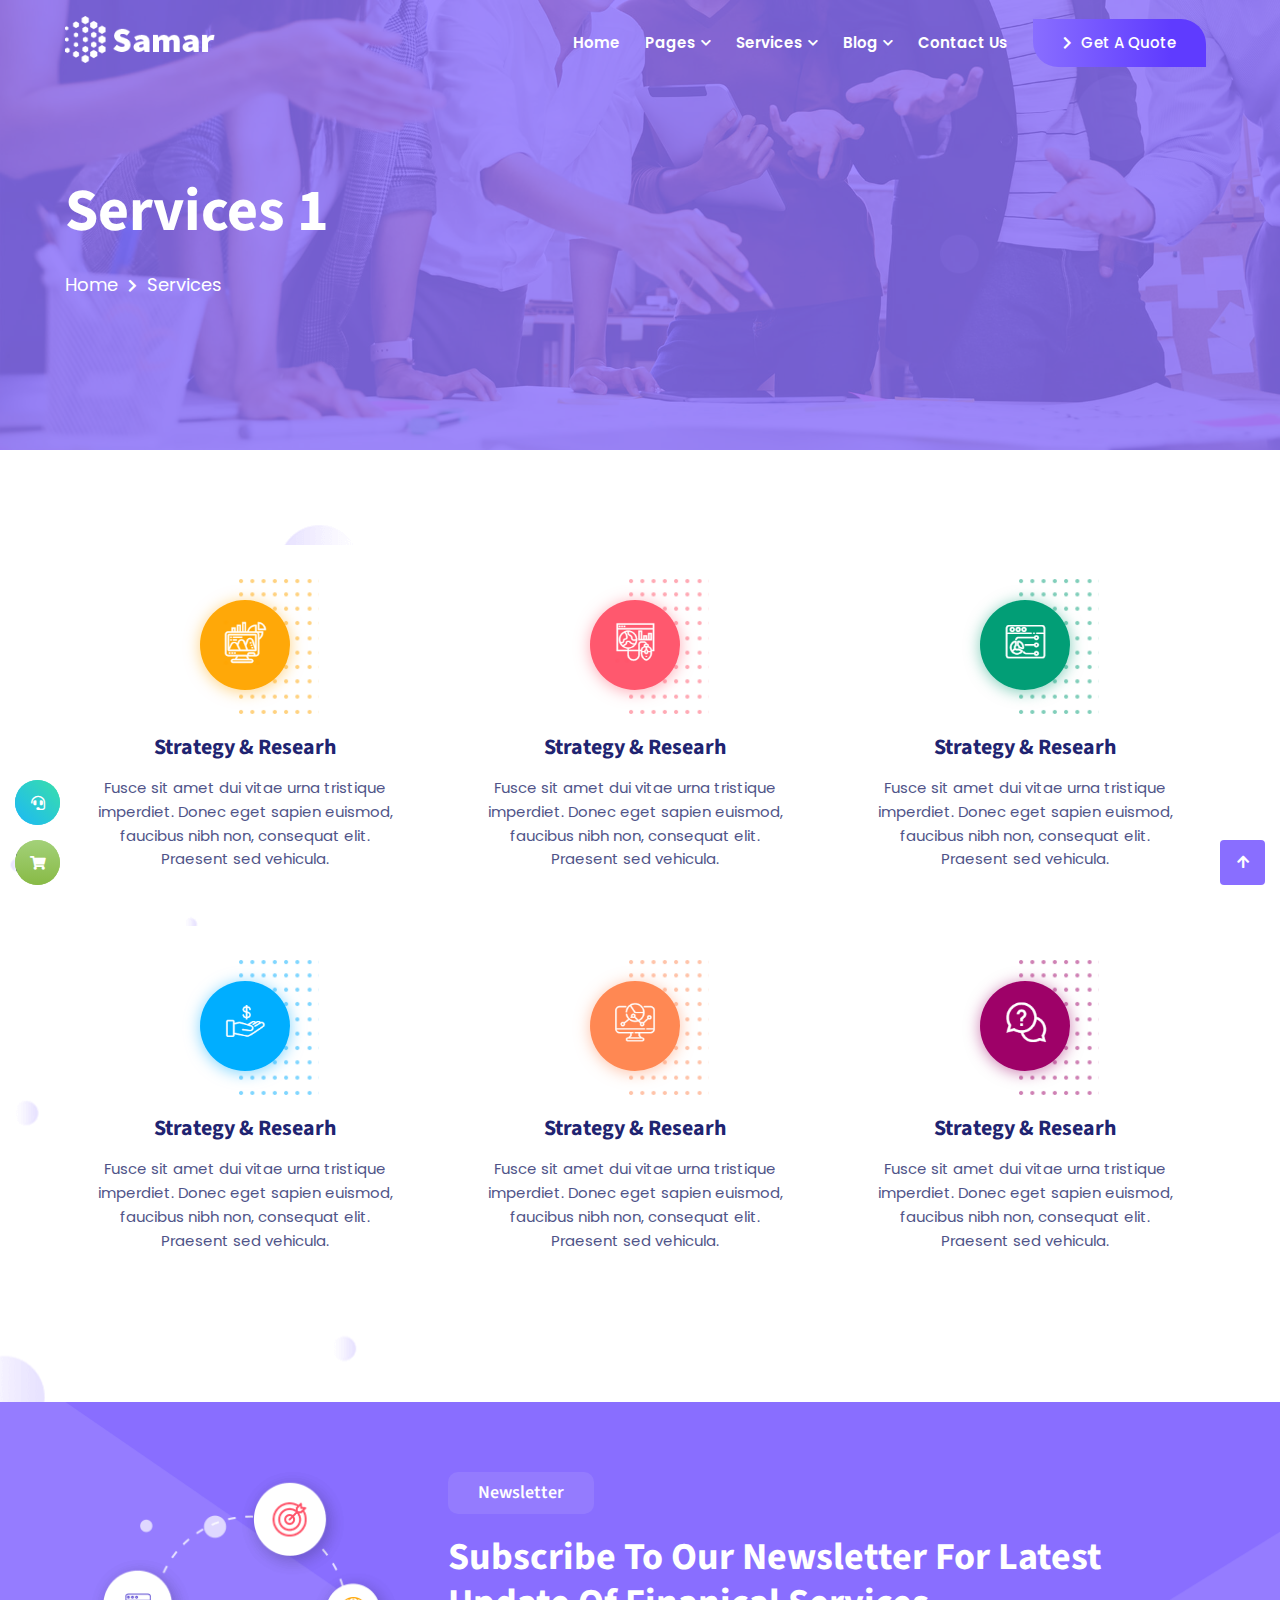
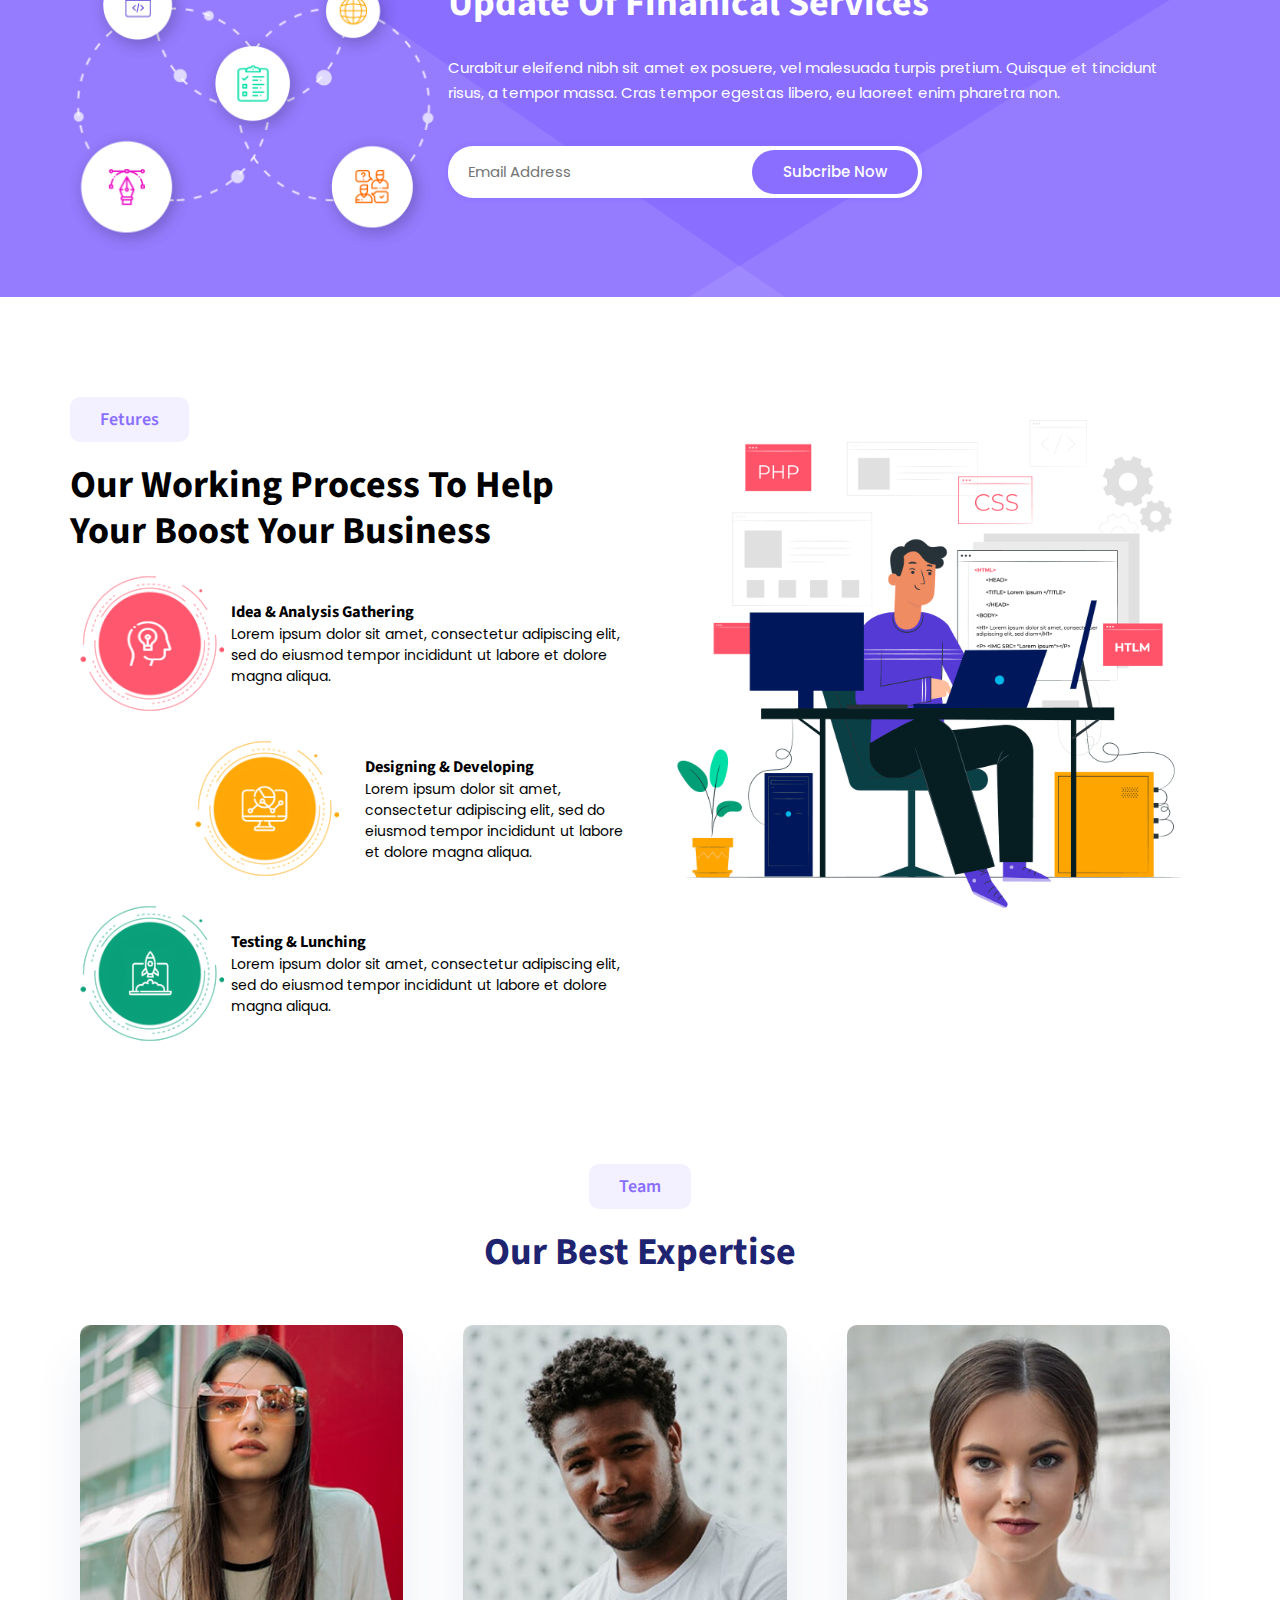
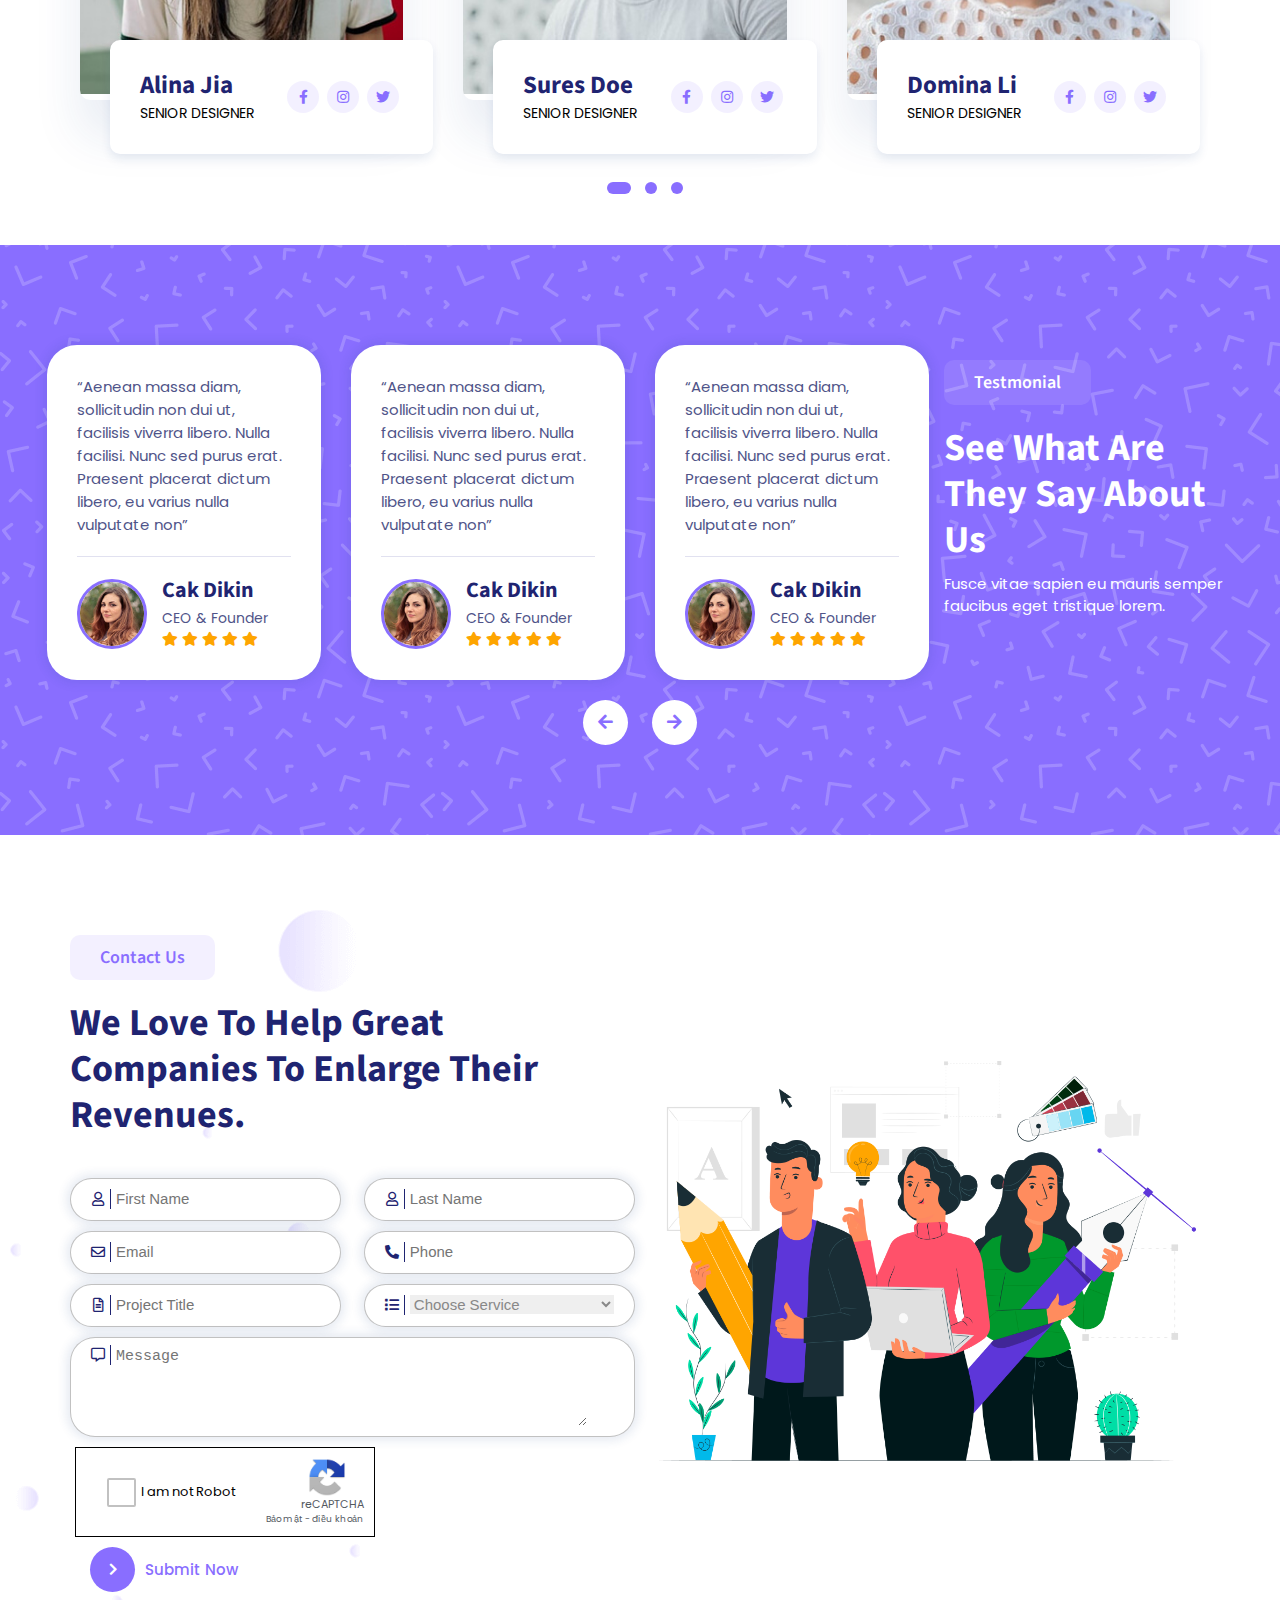
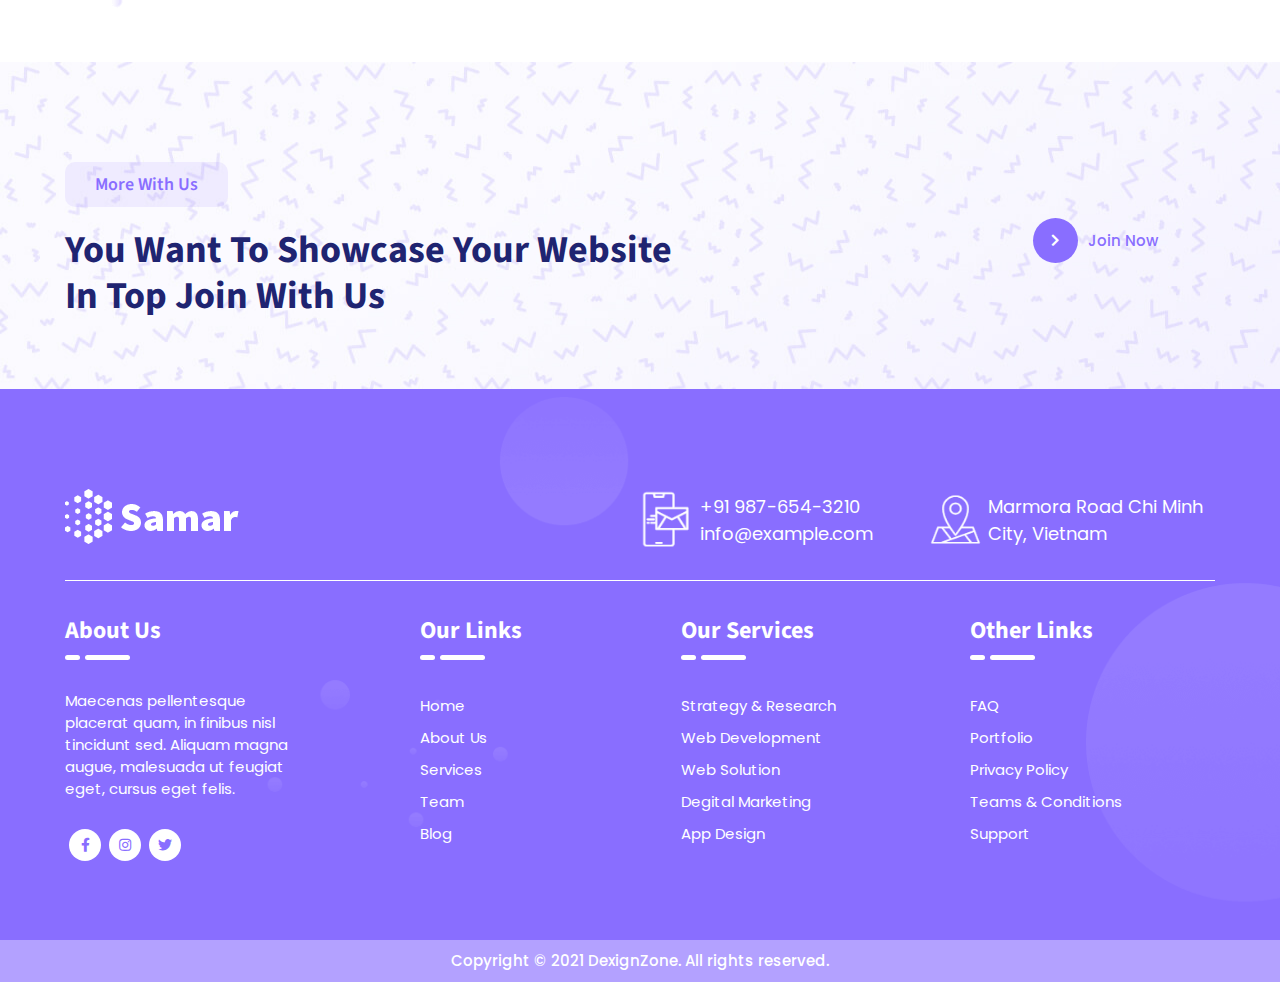
<file: html/index.html>
<!DOCTYPE html>
<html lang="en">
<head>
    <meta charset="UTF-8">
    <meta http-equiv="X-UA-Compatible" content="IE=edge">
    <meta name="viewport" content="width=device-width, initial-scale=1.0">
    <title>BTVN 05/04/2022</title>
    <link href="https://fonts.googleapis.com/css2?family=Poppins:ital,wght@0,100;0,200;0,300;0,400;0,500;0,600;0,700;0,800;0,900;1,100;1,200;1,300;1,400;1,500;1,600;1,700;1,800;1,900&display=swap" rel="stylesheet">
    <link href="https://fonts.googleapis.com/css2?family=Source+Sans+Pro:ital,wght@0,200;0,300;0,400;0,600;0,700;0,900;1,200;1,300;1,400;1,600;1,700;1,900&display=swap" rel="stylesheet">
    <link rel="stylesheet" href="../fonts/all.min.css">
    <link rel="stylesheet" href="../css/grid.css">
    <link rel="stylesheet" href="../css/reset.css">
    <link rel="stylesheet" href="../css/header_style.css">
    <link rel="stylesheet" href="../css/services.css">
    <link rel="stylesheet" href="../css/subcribe.css">
    <link rel="stylesheet" href="../css/fetures.css">
    <link rel="stylesheet" href="../css/team.css">
    <link rel="stylesheet" href="../css/testmonial.css">
    <link rel="stylesheet" href="../css/contact_us.css">
    <link rel="stylesheet" href="../css/more_with_us.css">
    <link rel="stylesheet" href="../css/footer.css">
    <link rel="stylesheet" href="../css/style.css">
    <link rel="stylesheet" href="../css/responsive.css">

</head>
<body>
    <div class="back-to-top">
        <p><a href=""><i class="fas fa-arrow-up"></i></a></p>
        <p><a href="#"><i class="fas fa-headset"></i><span>SUPPORT</span></a></p>
        <p><a href="#"><i class="fas fa-shopping-cart"></i><span>BUY NOW</span></a></p>
        
    </div>

    <header class="header" style="background-image: url('../images/bnr1.jpg')">
        <div class="container">
            <div class="top-menu">
                <nav class="header__topbar">
                    <div class="header__topbar--content">
                        <div class="row row-collapse">
                            <div class="col col-3 col-lg-3 col-md-3 col-sm-5 col-xs-5 col-xxs-5">
                                <div class="header__topbar--logo">
                                    <p><a href="#"><img src="../images/logo-white.png" alt="Samar"></a></p>
                                </div>
                            </div>
                            <div class="col col-7 col-lg-7 col-md-6 col-sm-1 col-xs-1 col-xxs-1">
                                <div class="header__topbar--menu">
                                    <input type="checkbox" name="menu" id="menu" class="menu"> 
                                    <label for="menu"><i class="fas fa-bars"></i></label>
                                    <p class="logo"><a href="#"><img src="../images/logo.png" alt="Samar"></a></p>
    
                                    <div class="info">
                                        <p><a href="#"><i class="fab fa-facebook-f"></i></a></p>
                                        <p><a href="#"><i class="fab fa-twitter"></i></a></p>
                                        <p><a href="#"><i class="fab fa-linkedin-in"></i></a></p>
                                        <p><a href="#"><i class="fab fa-instagram"></i></a></p>
                                    </div>
    
                                    <!-- Menu màn hình nhỏ -->
                                    
                                    <ul class="menu">
                                        <li><a href="#">Home</a></li>
                                        <li>
                                            <a href="#">Pages</a>
                                            <i class="fas fa-chevron-down"></i>
                                            <ul>
                                                <li><a href="#">About Us</a></li>
                                                <li><a href="#">Faq</a></li>
                                                <li><a href="#">Pricing Table</a></li>
                                                <li><a href="#">Team</a></li>
                                                <li><a href="#">Comming Soon</a></li>
                                                <li><a href="#">Error 404</a></li>
                                                <li><a href="#">Site Down</a></li>
                                            </ul>
                                        </li>
                                        <li>
                                            <a href="#">Services</a>
                                            <i class="fas fa-chevron-down"></i>
                                            <ul>
                                                <li><a href="#">Services</a></li>
                                                <li><a href="#">Services Details</a></li>
                                            </ul>
                                        </li>
                                        <li>
                                            <a href="#">Blog</a>
                                            <i class="fas fa-chevron-down"></i>
                                            <ul>
                                                <li><a href="#">Large Right Sidebar</a></li>
                                                <li><a href="#">Blog Details</a></li>
                                            </ul>
                                        </li>
                                        <li><a href="#">Contact Us</a></li>
                                    </ul>
                                </div>
                            </div> <!-- End .header__topbar--menu -->
                            <div class="col col-2 col-lg-2 col-md-3 col-sm-6 col-xs-6 col-xxs-6">
                                <div class="header__topbar--quote">
                                    <p>
                                        <a href="#">
                                            <i class="fas fa-chevron-right"></i>
                                            Get A Quote
                                        </a>
                                    </p>
                                </div>
                            </div>
                        </div>
                        
                    </div>
                </nav> <!-- End head__topbar -->
            </div>

            <div class="header__slug">
                <div class="header__slug--content">
                    <h1>Services 1</h1>
                    <p>
                        <a href="index.html">Home</a>
                        <i class="fas fa-chevron-right"></i>
                        <span>Services</span>
                    </p>
                </div>
            </div>
        </div>
    </header> <!-- End Header -->

    <section class="services" style="background-image: url('../images/bg1.png');">
        <div class="container">
            <div class="row">
                <div class="col col-4 col-lg-4 col-md-4 col-sm-6 col-xs-12">
                    <div class="services__item">
                        <div class="services__item--box">
                            <div class="services__box--icon yellow">
                                <p class="bg-yellow"><a href="#"><img src="../images/icon-1.PNG" alt=""></a></p>
                            </div>
                            <div class="services__box--content">
                                <h3>Strategy & Researh</h3>
                                <p>Fusce sit amet dui vitae urna tristique imperdiet. Donec eget sapien euismod, faucibus nibh non, consequat elit. Praesent sed vehicula.</p>
                            </div>
                            <div class="services__box--hover">
                                <p><img src="../images/pattern5.938308d28315d26e13706ff6c39af6ab.png" alt="" srcset=""></p>
                                <p><img src="../images/pattern6.78d4aed68e55621bbc5b4e82453a07cf.png" alt=""></p>
                            </div>
                        </div>
                    </div>
                </div> <!-- ----- -->
                <div class="col col-4 col-lg-4 col-md-4 col-sm-6 col-xs-12">
                    <div class="services__item">
                        <div class="services__item--box">
                            <div class="services__box--icon red">
                                <p class="bg-red"><a href="#"><img src="../images/icon-2.PNG" alt=""></a></p>
                            </div>
                            <div class="services__box--content">
                                <h3>Strategy & Researh</h3>
                                <p>Fusce sit amet dui vitae urna tristique imperdiet. Donec eget sapien euismod, faucibus nibh non, consequat elit. Praesent sed vehicula.</p>
                            </div>
                            <div class="services__box--hover">
                                <p><img src="../images/pattern5.938308d28315d26e13706ff6c39af6ab.png" alt="" srcset=""></p>
                                <p><img src="../images/pattern6.78d4aed68e55621bbc5b4e82453a07cf.png" alt=""></p>
                            </div>
                        </div>
                    </div>
                </div> <!-- ------- -->

                <div class="col col-4 col-lg-4 col-md-4 col-sm-6 col-xs-12">
                    <div class="services__item">
                        <div class="services__item--box">
                            <div class="services__box--icon green">
                                <p class="bg-green"><a href="#"><img src="../images/icon-3.PNG" alt=""></a></p>
                            </div>
                            <div class="services__box--content">
                                <h3>Strategy & Researh</h3>
                                <p>Fusce sit amet dui vitae urna tristique imperdiet. Donec eget sapien euismod, faucibus nibh non, consequat elit. Praesent sed vehicula.</p>
                            </div>
                            <div class="services__box--hover">
                                <p><img src="../images/pattern5.938308d28315d26e13706ff6c39af6ab.png" alt="" srcset=""></p>
                                <p><img src="../images/pattern6.78d4aed68e55621bbc5b4e82453a07cf.png" alt=""></p>
                            </div>
                        </div>
                    </div>
                </div> <!-- -------- -->

                <div class="col col-4 col-lg-4 col-md-4 col-sm-6 col-xs-12">
                    <div class="services__item">
                        <div class="services__item--box">
                            <div class="services__box--icon blue">
                                <p class="bg-blue"><a href="#"><img src="../images/icon-4.PNG" alt=""></a></p>
                            </div>
                            <div class="services__box--content">
                                <h3>Strategy & Researh</h3>
                                <p>Fusce sit amet dui vitae urna tristique imperdiet. Donec eget sapien euismod, faucibus nibh non, consequat elit. Praesent sed vehicula.</p>
                            </div>
                            <div class="services__box--hover">
                                <p><img src="../images/pattern5.938308d28315d26e13706ff6c39af6ab.png" alt="" srcset=""></p>
                                <p><img src="../images/pattern6.78d4aed68e55621bbc5b4e82453a07cf.png" alt=""></p>
                            </div>
                        </div>
                    </div>
                </div> <!-- -------- -->

                <div class="col col-4 col-lg-4 col-md-4 col-sm-6 col-xs-12">
                    <div class="services__item">
                        <div class="services__item--box">
                            <div class="services__box--icon orange">
                                <p class="bg-orange"><a href="#"><img src="../images/icon-5.PNG" alt=""></a></p>
                            </div>
                            <div class="services__box--content">
                                <h3>Strategy & Researh</h3>
                                <p>Fusce sit amet dui vitae urna tristique imperdiet. Donec eget sapien euismod, faucibus nibh non, consequat elit. Praesent sed vehicula.</p>
                            </div>
                            <div class="services__box--hover">
                                <p><img src="../images/pattern5.938308d28315d26e13706ff6c39af6ab.png" alt="" srcset=""></p>
                                <p><img src="../images/pattern6.78d4aed68e55621bbc5b4e82453a07cf.png" alt=""></p>
                            </div>
                        </div>
                    </div>
                </div> <!-- -------- -->

                <div class="col col-4 col-lg-4 col-md-4 col-sm-6 col-xs-12">
                    <div class="services__item">
                        <div class="services__item--box">
                            <div class="services__box--icon pupple">
                                <p class="bg-purple"><a href="#"><img src="../images/icon-6.PNG" alt=""></a></p>
                            </div>
                            <div class="services__box--content">
                                <h3>Strategy & Researh</h3>
                                <p>Fusce sit amet dui vitae urna tristique imperdiet. Donec eget sapien euismod, faucibus nibh non, consequat elit. Praesent sed vehicula.</p>
                            </div>
                            <div class="services__box--hover">
                                <p><img src="../images/pattern5.938308d28315d26e13706ff6c39af6ab.png" alt="" srcset=""></p>
                                <p><img src="../images/pattern6.78d4aed68e55621bbc5b4e82453a07cf.png" alt=""></p>
                            </div>
                        </div>
                    </div>
                </div> <!-- -------- -->
            </div>
        </div>
    </section> <!-- End .services -->

    <section class="subcribe" style="background-image: url(../images/bg13.png);">
        <div class="container">
            <div class="row row-collapse">
                <div class="col col-4 col-lg-4 col-md-4 col-sm-12">
                    <div class="subcribe__left">
                        <p class="animation-active"><img src="../images/img9.png" alt=""></p>    
                    </div>
                </div>
                <div class="col col-8 col-lg-8 col-md-8 col-sm-12">
                    <div class="subcribe__right">
                        <p>Newsletter</p>
                        <h2>Subscribe To Our Newsletter For Latest Update Of Finanical Services</h2>
                        <p>Curabitur eleifend nibh sit amet ex posuere, vel malesuada turpis pretium. Quisque et tincidunt risus, a tempor massa. Cras tempor egestas libero, eu laoreet enim pharetra non.</p>

                        <form action="">
                            <div class="subcribe__right--form">
                                <input type="text" placeholder="Email Address">
                                <button type="submit">Subcribe Now</button>
                            </div>
                        </form>
                    </div>
                </div>
            </div>
        </div>
    </section> <!-- End .subcribe -->

    <section class="fetures padding-top-active">
        <div class="container">
            <div class="row row-small">
                <div class="col col-6 col-lg-6 col-md-6">
                    <div class="fetures__left">
                        <h3 class="heading-active">Fetures</h3>
                        <h2>Our Working Process To Help Your Boost Your Business</h2>
                        <div class="fetures__left--box">
                            <div class="fetures__left--item">
                                <div class="row row-small">
                                    <div class="col col-3 col-lg-3 col-md-3 col-sm-3 col-xs-3">
                                        <div class="fetures__item--icon">
                                            <p class="bg-red"><img src="../images/icon-fetures-1.PNG" alt=""></p>
                                        </div>
                                    </div>
                                    <div class="col col-9 col-lg-9 col-md-9 col-sm-9 item-content">
                                        <div class="fetures__item--content">
                                            <h3>Idea & Analysis Gathering</h3>
                                            <p>Lorem ipsum dolor sit amet, consectetur adipiscing elit, sed do eiusmod tempor incididunt ut labore et dolore magna aliqua.</p>
                                        </div>
                                    </div>
                                </div>
                            </div> <!-- ----- --> 

                            <div class="fetures__left--item">
                                <div class="row row-small">
                                    <div class="col col-6 col-lg-6 col-md-6 col-sm-3 col-xs-3 item-icon">
                                        <div class="fetures__item--icon">
                                            <p class="bg-yellow"><img src="../images/icon-fetures-2.PNG" alt=""></p>
                                        </div>
                                    </div>
                                    <div class="col col-6 col-lg-6 col-md-6 col-sm-9 item-content">
                                        <div class="fetures__item--content">
                                            <h3>Designing & Developing</h3>
                                            <p>Lorem ipsum dolor sit amet, consectetur adipiscing elit, sed do eiusmod tempor incididunt ut labore et dolore magna aliqua.</p>
                                        </div>
                                    </div>
                                </div>
                            </div> <!-- ----- --> 
                            
                            <div class="fetures__left--item">
                                <div class="row row-small">
                                    <div class="col col-3 col-lg-3 col-md-3 col-sm-3 col-xs-3">
                                        <div class="fetures__item--icon">
                                            <p class="bg-green"><img src="../images/icon-fetures-3.PNG" alt=""></p>
                                        </div>
                                    </div>
                                    <div class="col col-9 col-lg-9 col-md-9 col-sm-9 item-content">
                                        <div class="fetures__item--content">
                                            <h3>Testing & Lunching</h3>
                                            <p>Lorem ipsum dolor sit amet, consectetur adipiscing elit, sed do eiusmod tempor incididunt ut labore et dolore magna aliqua.</p>
                                        </div>
                                    </div>
                                </div>
                            </div> <!-- ----- --> 
                            
                        </div>
                    </div>
                </div>
                <div class="col col-6 col-lg-6 col-md-6">
                    <div class="fetures__right">
                        <p class="animation-active"><img src="../images/img5.png" alt=""></p>
                    </div>
                </div>
            </div>
        </div>
    </section> <!-- End .fetures -->

    <section class="team padding-top-active">
        <div class="container">
            <div class="team__top">
                <h3 class="heading-active">Team</h3>
                <h2>Our Best Expertise</h2>
            </div>
            <div class="team__slidebar">
                <div class="row row-center">
                    <div class="col col-4 col-lg-4 col-md-4 col-sm-6 col-xs-12 team__slidebar--box">
                        <div class="team__slidebar--item">
                            <div>
                                <div class="team-img">
                                    <img src="../images/pic1.jpg" alt="">
                                </div>
                                <div class="team-info">
                                    <div class="team-info__left">
                                        <h3><a href="#">Alina Jia</a></h3>
                                        <p>SENIOR DESIGNER</p>
                                    </div>
                                    <div class="team-info__right about-us-icons">
                                        <ul>
                                            <li>
                                                <a href="#">
                                                    <i class="fab fa-facebook-f"></i>
                                                </a>
                                            </li>
                                            <li>
                                                <a href="#">
                                                    <i class="fab fa-instagram"></i>
                                                </a>
                                            </li>
                                            <li>
                                                <a href="#">
                                                    <i class="fab fa-twitter"></i>
                                                </a>
                                            </li>
                                        </ul>
                                    </div>
                                </div>
                            </div>
                        </div>
                    </div> <!-- ----------- -->
                    
                    <div class="col col-4 col-lg-4 col-md-4 col-sm-6 col-xs-12 team__slidebar--box">
                        <div class="team__slidebar--item">
                            <div>
                                <div class="team-img">
                                    <img src="../images/pic2.jpg" alt="">
                                </div>
                                <div class="team-info">
                                    <div class="team-info__left">
                                        <h3><a href="#">Sures Doe</a></h3>
                                        <p>SENIOR DESIGNER</p>
                                    </div>
                                    <div class="team-info__right about-us-icons">
                                        <ul>
                                            <li>
                                                <a href="#">
                                                    <i class="fab fa-facebook-f"></i>
                                                </a>
                                            </li>
                                            <li>
                                                <a href="#">
                                                    <i class="fab fa-instagram"></i>
                                                </a>
                                            </li>
                                            <li>
                                                <a href="#">
                                                    <i class="fab fa-twitter"></i>
                                                </a>
                                            </li>
                                        </ul>
                                    </div>
                                </div>
                            </div>
                        </div>
                    </div> <!-- ----------- -->
                    
                    <div class="col col-4 col-lg-4 col-md-4 col-sm-6 col-xs-12 team__slidebar--box">
                        <div class="team__slidebar--item">
                            <div>
                                <div class="team-img">
                                    <img src="../images/pic3.jpg" alt="">
                                </div>
                                <div class="team-info">
                                    <div class="team-info__left">
                                        <h3><a href="#">Domina Li</a></h3>
                                        <p>SENIOR DESIGNER</p>
                                    </div>
                                    <div class="team-info__right about-us-icons">
                                        <ul>
                                            <li>
                                                <a href="#">
                                                    <i class="fab fa-facebook-f"></i>
                                                </a>
                                            </li>
                                            <li>
                                                <a href="#">
                                                    <i class="fab fa-instagram"></i>
                                                </a>
                                            </li>
                                            <li>
                                                <a href="#">
                                                    <i class="fab fa-twitter"></i>
                                                </a>
                                            </li>
                                        </ul>
                                    </div>
                                </div>
                            </div>
                        </div>
                    </div> <!-- ----------- -->
                </div>
            </div> <!-- End .team__slidebar -->
            <div class="team__btn-slidebar">
                <input type="radio" name="team__btn-slidebar" id="btn-1" checked>
                <label for="btn-1"></label>
                <input type="radio" name="team__btn-slidebar" id="btn-2">
                <label for="btn-2"></label>
                <input type="radio" name="team__btn-slidebar" id="btn-3">
                <label for="btn-3"></label>
            </div>
        </div>
    </section> <!-- End .team -->

    <section class="testmonial padding-top-active" style="background-image: url('../images/bg3.png');">
        <div class="container-big">
            <div class="row">
                <div class="col col-9 col-lg-9 col-md-9 col-sm-12 testmonial__left">
                    <div class="row row-nowrap">
                    <!-- <div class="row-float"> -->
                        <div class="testmonial__left--item">
                            <div>
                                <div class="testmonial-1">
                                    <div class="testmonial__item--content">
                                        <p>“Aenean massa diam, sollicitudin non dui ut, facilisis viverra libero. Nulla facilisi. Nunc sed purus erat. Praesent placerat dictum libero, eu varius nulla vulputate non”</p>
                                    </div>
                                    <div class="testmonial__item--info">
                                        <div class="info-left">
                                            <img src="../images/pic3 (1).jpg" alt="">
                                        </div>
                                        <div class="info-right">
                                            <h3>Cak Dikin</h3>
                                            <p>CEO & Founder</p>
                                            <p>
                                                <i class="fas fa-star"></i>
                                                <i class="fas fa-star"></i>
                                                <i class="fas fa-star"></i>
                                                <i class="fas fa-star"></i>
                                                <i class="fas fa-star"></i>
                                            </p>
                                        </div>
                                    </div>
                                </div>
                            </div>
                        </div> <!-- ----------- -->

                        <div class="testmonial__left--item">
                            <div>
                                <div class="testmonial-1">
                                    <div class="testmonial__item--content">
                                        <p>“Aenean massa diam, sollicitudin non dui ut, facilisis viverra libero. Nulla facilisi. Nunc sed purus erat. Praesent placerat dictum libero, eu varius nulla vulputate non”</p>
                                    </div>
                                    <div class="testmonial__item--info">
                                        <div class="info-left">
                                            <img src="../images/pic3 (1).jpg" alt="">
                                        </div>
                                        <div class="info-right">
                                            <h3>Cak Dikin</h3>
                                            <p>CEO & Founder</p>
                                            <p>
                                                <i class="fas fa-star"></i>
                                                <i class="fas fa-star"></i>
                                                <i class="fas fa-star"></i>
                                                <i class="fas fa-star"></i>
                                                <i class="fas fa-star"></i>
                                            </p>
                                        </div>
                                    </div>
                                </div>
                            </div>
                        </div> <!-- ----------- -->

                        <div class="testmonial__left--item">
                            <div>
                                <div class="testmonial-1">
                                    <div class="testmonial__item--content">
                                        <p>“Aenean massa diam, sollicitudin non dui ut, facilisis viverra libero. Nulla facilisi. Nunc sed purus erat. Praesent placerat dictum libero, eu varius nulla vulputate non”</p>
                                    </div>
                                    <div class="testmonial__item--info">
                                        <div class="info-left">
                                            <img src="../images/pic3 (1).jpg" alt="">
                                        </div>
                                        <div class="info-right">
                                            <h3>Cak Dikin</h3>
                                            <p>CEO & Founder</p>
                                            <p>
                                                <i class="fas fa-star"></i>
                                                <i class="fas fa-star"></i>
                                                <i class="fas fa-star"></i>
                                                <i class="fas fa-star"></i>
                                                <i class="fas fa-star"></i>
                                            </p>
                                        </div>
                                    </div>
                                </div>
                            </div>
                        </div> <!-- ----------- -->
                    </div>
                </div>

                <div class="col col-3 col-lg-3 col-md-3 col-sm-12 testmonial__right">
                    <h3>Testmonial</h3>
                    <h2>See What Are They Say About Us</h2>
                    <p>Fusce vitae sapien eu mauris semper faucibus eget tristique lorem.</p>
                </div>

                <div class="col col-12 slide-change">
                    <p><a href="#"><i class="fas fa-arrow-left"></i></a></p>
                    <p><a href="#"><i class="fas fa-arrow-right"></i></a></p>
                </div>
            </div>
        </div>
    </section> <!-- End .testmonial -->

    <section class="contact-us padding-top-2-active" style="background-image: url('../images/bg1.png');">
        <div class="container">
            <div class="row row-small">
                <div class="col col-6 col-lg-6 col-md-6">
                    <div class="contact-us__left">
                        <h3 class="heading-active">Contact Us</h3>
                        <h2>We Love To Help Great Companies To Enlarge Their Revenues.</h2>
                        <div class="contact-us__left--box">
                            <div class="contact-us__left--form">
                                <form action="">
                                    <div class="row">
                                        <div class="form-item col col-6">
                                            <label for="first-name"><i class="far fa-user"></i></label>
                                            <input type="text" placeholder="First Name" name="first-name" id="first-name">
                                        </div>
                                        <div class="form-item col col-6">
                                            <label for="last-name"><i class="far fa-user"></i></label>
                                            <input type="text" placeholder="Last Name" name="last-name" id="last-name">
                                        </div>
                                        <div class="form-item col col-6">
                                            <label for="email"><i class="far fa-envelope"></i></label>
                                            <input type="email" placeholder="Email" name="email" id="email">
                                        </div>
                                        <div class="form-item col col-6">
                                            <label for="phone"><i class="fas fa-phone-alt"></i></label>
                                            <input type="text" placeholder="Phone" name="phone" id="phone">
                                        </div>
                                        <div class="form-item col col-6">
                                            <label for="project"><i class="far fa-file-alt"></i></label>
                                            <input type="text" placeholder="Project Title" name="project" id="project">
                                        </div>
                                        <div class="form-item col col-6">
                                            <label for="service"><i class="fas fa-list"></i></label>
                                            <select name="service" id="service">
                                                <option value="0">Choose Service</option>
                                                <option value="sv_1">Web Development</option>
                                                <option value="sv_2">Web Design</option>
                                                <option value="sv_2">Strategy & Research</option>
                                            </select>
                                        </div>
                                        <div class="form-item col col-12 form-item-full form-textarea">
                                            <label for="message"><i class="far fa-comment-alt"></i></label>
                                            <textarea name="message" id="message" placeholder="Message"></textarea>
                                        </div>
                                        <div class="col col-12 ">
                                            <div class="form-recaptcha">
                                                <input type="radio" name="recaptcha" id="recaptcha">
                                                <label for="recaptcha">
                                                    <span>I am not Robot</span>
                                                    <div>
                                                        <p><img src="../images/logo_48.png" alt=""></p>
                                                        <span>reCAPTCHA</span>
                                                        <span>Bảo mật - điều khoản</span>
                                                    </div>
                                                </label>
                                            </div>
                                        </div>
                                        <div class="form-item-full">
                                            <button class="btn">
                                                <i class="fas fa-chevron-right"></i>
                                                <span>Submit Now</span>
                                            </button>
                                        </div>

                                    </div>
                                </form>
                            </div> <!-- ----- --> 
                            
                        </div>
                    </div>
                </div>
                <div class="col col-6 col-lg-6 col-md-6">
                    <div class="contact-us__right">
                        <p class="animation-active"><img src="../images/img2.png" alt=""></p>
                    </div>
                </div>
            </div>
        </div>
    </section> <!-- End .contact-us -->

    <section class="more-with-us padding-top-2-active" style="background-image: url('../images/bg5.jpg');">
        <div class="container">
            <div class="row row-collapse">
                <div class="more-with-us__left col col-xs-12">
                    <h3 class="heading-active">
                        More With Us
                    </h3>
                    <h2>
                        You Want To Showcase Your Website In Top Join With Us
                    </h2>
                </div>
                <div class="more-with-us__right col col-xs-12">
                    <button class="btn">
                        <i class="fas fa-chevron-right"></i>
                        <span>Join Now</span>
                    </button>
                </div>
            </div>
        </div>
    </section> <!-- End .more-with-us -->
    
    <footer class="footer padding-top-active" style="background-image: url('../images/bg10.png');">
        
        <div class="footer__topbar">
            <div class="container">
                <div class="row row-collapse">
                    <div class="col col-6 col-lg-6 col-md-4 col-sm-4 col-xs-12 footer__topbar--item">
                        <div class="footer-logo">
                            <p><a href="#"><img src="../images/logo-white.png" alt=""></a></p>
                        </div>
                    </div>
                    <div class="col col-3 col-lg-3 col-md-4 col-sm-4 col-xs-6 footer__topbar--item">
                        <div class="item-content">
                            <p>
                                <a href="#"><img src="../images/icon-footer-1.PNG" alt=""></a>
                                <span>+91 987-654-3210 <br>
                                info@example.com</span>
                            </p>
                        </div>
                    </div>
                    <div class="col col-3 col-lg-3 col-md-4 col-sm-4 col-xs-6 footer__topbar--item">
                        <div class="item-content">
                            <p>
                                <a href="#"><img src="../images/icon-footer-2.PNG" alt=""></a>
                                <span>Marmora Road Chi Minh City, Vietnam</span>
                            </p>
                        </div>
                    </div>
                </div>
            </div>
        </div> <!-- End .footer__topbar -->
        
        <div class="footer__center">
            <div class="container">
                <div class="row">
                    <div class="footer__center--item col col-3 col-lg-3 col-md-3 col-sm-6 col-xs-6">
                        <div class="about-us">
                            <h2>About Us</h2>
                            <p>Maecenas pellentesque placerat quam, in finibus nisl tincidunt sed. Aliquam magna augue, malesuada ut feugiat eget, cursus eget felis.</p>
                            <div class="footer__item--icon about-us-icons">
                                <ul>
                                    <li>
                                        <a href="#">
                                            <i class="fab fa-facebook-f"></i>
                                        </a>
                                    </li>
                                    <li>
                                        <a href="#">
                                            <i class="fab fa-instagram"></i>
                                        </a>
                                    </li>
                                    <li>
                                        <a href="#">
                                            <i class="fab fa-twitter"></i>
                                        </a>
                                    </li>
                                </ul>
                            </div>
                        </div>
                    </div> <!-- End .footer__center--item -->
                    
                    <div class="footer__center--item col col-3 col-lg-3 col-md-3 col-sm-6 col-xs-6">
                        <div class="our-links">
                            <h2>Our Links</h2>
                            <ul>
                                <li><a href="#">Home</a></li>
                                <li><a href="#">About Us</a></li>
                                <li><a href="#">Services</a></li>
                                <li><a href="#">Team</a></li>
                                <li><a href="#">Blog</a></li>
                            </ul>
                        </div>
                    </div> <!-- End .footer__center--item -->

                    <div class="footer__center--item col col-3 col-lg-3 col-md-3 col-sm-6 col-xs-6">
                        <div class="our-services">
                            <h2>Our Services</h2>
                            <ul>
                                <li><a href="#">Strategy & Research</a></li>
                                <li><a href="#">Web Development</a></li>
                                <li><a href="#">Web Solution</a></li>
                                <li><a href="#">Degital Marketing</a></li>
                                <li><a href="#">App Design</a></li>
                            </ul>
                        </div>
                    </div> <!-- End .footer__center--item -->

                    <div class="footer__center--item col col-3 col-lg-3 col-md-3 col-sm-6 col-xs-6">
                        <div class="other-links">
                            <h2>Other Links</h2>
                            <ul>
                                <li><a href="#">FAQ</a></li>
                                <li><a href="#">Portfolio</a></li>
                                <li><a href="#">Privacy Policy</a></li>
                                <li><a href="#">Teams & Conditions</a></li>
                                <li><a href="#">Support</a></li>
                            </ul>
                        </div>
                    </div> <!-- End .footer__center--item -->
                    
                </div>
            </div>
        </div> <!-- End .footer__center -->

        <div class="footer__footbar">
            <p>Copyright © 2021 DexignZone. All rights reserved.</p>
        </div> <!-- End .footer__footbar -->

        </div>
    </footer> <!-- End .footer -->
</body>
</html>
</file>
<file: css/grid.css>
/*
Định nghĩa class theo breakpoint
- Màn hình mobile: xxs: col-xxs-{number}
- Màn hình Ipad mini: xs (extract small device): col-xs-{number}
- Màn hình ipad nằm dọc: sm (small device): col-sm-{number}
- Màn hình ipad nằm ngang: md (medium device): col-md-{number}
- Màn hình máy tính nhỏ: lg (large device): col-lg-{nubmer}
- Màn hình máy tính lớn: col-{number} (Bởi vì đang xây dựng theo desktop first)

Tư duy khi làm việc với grid system có breckpoint (Desktop first)
- Nếu chia cột ở màn hình máy tính lớn
- Khi chuyển sang màn hình máy tính nhỏ => Tất cả các cột sẽ tự động chuyển thành 1 cột (Trừ phi ở màn hình máy tính nhỏ có khai báo chia cột riêng (col-lg-{number}))
*/
:root{
    --container-width: 1170px;
    --column-spacing: 10px;
    --column-spacing-sm: 5px;
}

.container{
    max-width: var(--container-width);
    margin: 0 auto;
}

.container-full{
    padding: 0 var(--column-spacing);
}

.row{
    margin-left: calc(0 - var(--column-spacing));
    margin-right: calc(0 - var(--column-spacing));
    display: flex;
    flex-wrap: wrap;
    align-items: stretch;
}

/*
Định nghĩa với màn hình máy tính lớn: col-{number}
*/
.row-small{
    margin-left: calc(0 - var(--column-spacing-sm));
    margin-right: calc(0 - var(--column-spacing-sm));
}


.row-center{
    justify-content: center;
}

.row-collapse{
    margin: 0;
}

.col-1,
.col-2,
.col-3,
.col-4,
.col-5,
.col-6,
.col-7,
.col-8,
.col-9,
.col-10,
.col-11,
.col-12,
.col-lg-1,
.col-lg-2,
.col-lg-3,
.col-lg-4,
.col-lg-5,
.col-lg-6,
.col-lg-7,
.col-lg-8,
.col-lg-9,
.col-lg-10,
.col-lg-11,
.col-lg-12{
    padding: 0 var(--column-spacing);
}

.row-small .col-1,
.row-small .col-2,
.row-small .col-3,
.row-small .col-4,
.row-small .col-5,
.row-small .col-6,
.row-small .col-7,
.row-small .col-8,
.row-small .col-9,
.row-small .col-10,
.row-small .col-11,
.row-small .col-12,
.row-small .col-lg-1,
.row-small .col-lg-2,
.row-small .col-lg-3,
.row-small .col-lg-4,
.row-small .col-lg-5,
.row-small .col-lg-6,
.row-small .col-lg-7,
.row-small .col-lg-8,
.row-small .col-lg-9,
.row-small .col-lg-10,
.row-small .col-lg-11,
.row-small .col-lg-12{
    padding: 0 var(--column-spacing-sm);
}

.row-collaps .col-1,
.row-collaps .col-2,
.row-collaps .col-3,
.row-collaps .col-4,
.row-collaps .col-5,
.row-collaps .col-6,
.row-collaps .col-7,
.row-collaps .col-8,
.row-collaps .col-9,
.row-collaps .col-10,
.row-collaps .col-11,
.row-collaps .col-12,
.row-collaps .col-lg-1,
.row-collaps .col-lg-2,
.row-collaps .col-lg-3,
.row-collaps .col-lg-4,
.row-collaps .col-lg-5,
.row-collaps .col-lg-6,
.row-collaps .col-lg-7,
.row-collaps .col-lg-8,
.row-collaps .col-lg-9,
.row-collaps .col-lg-10,
.row-collaps .col-lg-11,
.row-collaps .col-lg-12{
    padding: 0;
}

.col-1{
    max-width: calc(100%/(12/1)) ;
    flex-basis: calc(100%/(12/1));
}

.col-2{
    max-width: calc(100%/(12/2)) ;
    flex-basis: calc(100%/(12/2)) ;
}

.col-3{
    max-width: calc(100%/(12/3)) ;
    flex-basis: calc(100%/(12/3)) ;
}

.col-4{
    max-width: calc(100%/(12/4)) ;
    flex-basis: calc(100%/(12/4)) ;
}

.col-5{
    max-width: calc(100%/(12/5)) ;
    flex-basis: calc(100%/(12/5)) ;
}

.col-6{
    max-width: calc(100%/(12/6)) ;
    flex-basis: calc(100%/(12/6)) ;
}

.col-7{
    max-width: calc(100%/(12/7)) ;
    flex-basis: calc(100%/(12/7)) ;
}

.col-8{
    max-width: calc(100%/(12/8)) ;
    flex-basis: calc(100%/(12/8)) ;
}

.col-9{
    max-width: calc(100%/(12/9)) ;
    flex-basis: calc(100%/(12/9)) ;
}

.col-10{
    max-width: calc(100%/(12/10)) ;
    flex-basis: calc(100%/(12/10)) ;
}

.col-11{
    max-width: calc(100%/(12/11)) ;
    flex-basis: calc(100%/(12/11)) ;
}

.col-12{
    max-width: 100%;
    flex-basis: 100%;
}

@media screen and (max-width: 1400px) {
    .container{
        padding: 0 var(--column-spacing);
    }
}

/*Màn hình máy tính nhỏ lg*/
@media screen and (max-width: 1400px) {
    /*
    Chuyển tất cả các cột của màn hình máy tính lớn => 1 cột khi màn hình chuyển sang màn hình máy tính nhỏ
    */
    .col-1,
    .col-2,
    .col-3,
    .col-4,
    .col-5,
    .col-6,
    .col-7,
    .col-8,
    .col-9,
    .col-10,
    .col-11,
    .col-12{
        flex-basis: 100%;
        max-width: 100%;
        padding: 0;
    }

    /*Chia cột với màn hình máy tính nhỏ*/
    .col-lg-1{
        max-width: calc(100%/(12/1)) ;
        flex-basis: calc(100%/(12/1));
    }

    .col-lg-2{
        max-width: calc(100%/(12/2)) ;
        flex-basis: calc(100%/(12/2)) ;
    }

    .col-lg-3{
        max-width: calc(100%/(12/3)) ;
        flex-basis: calc(100%/(12/3)) ;
    }

    .col-lg-4{
        max-width: calc(100%/(12/4)) ;
        flex-basis: calc(100%/(12/4)) ;
    }

    .col-lg-5{
        max-width: calc(100%/(12/5)) ;
        flex-basis: calc(100%/(12/5)) ;
    }

    .col-lg-6{
        max-width: calc(100%/(12/6)) ;
        flex-basis: calc(100%/(12/6)) ;
    }

    .col-lg-7{
        max-width: calc(100%/(12/7)) ;
        flex-basis: calc(100%/(12/7)) ;
    }

    .col-lg-8{
        max-width: calc(100%/(12/8)) ;
        flex-basis: calc(100%/(12/8)) ;
    }

    .col-lg-9{
        max-width: calc(100%/(12/9)) ;
        flex-basis: calc(100%/(12/9)) ;
    }

    .col-lg-10{
        max-width: calc(100%/(12/10)) ;
        flex-basis: calc(100%/(12/10)) ;
    }

    .col-lg-11{
        max-width: calc(100%/(12/11)) ;
        flex-basis: calc(100%/(12/11)) ;
    }

    .col-lg-12{
        max-width: 100%;
        flex-basis: 100%;
    }
}


/*Ipad nằm ngang md*/
@media screen and (max-width: 1200px) {

    .col-lg-1,
    .col-lg-2,
    .col-lg-3,
    .col-lg-4,
    .col-lg-5,
    .col-lg-6,
    .col-lg-7,
    .col-lg-8,
    .col-lg-9,
    .col-lg-10,
    .col-lg-11,
    .col-lg-12{
        flex-basis: 100%;
        max-width: 100%;
        padding: 0;
    }

    .col-md-1{
        max-width: calc(100%/(12/1)) ;
        flex-basis: calc(100%/(12/1));
    }

    .col-md-2{
        max-width: calc(100%/(12/2)) ;
        flex-basis: calc(100%/(12/2)) ;
    }

    .col-md-3{
        max-width: calc(100%/(12/3)) ;
        flex-basis: calc(100%/(12/3)) ;
    }

    .col-md-4{
        max-width: calc(100%/(12/4)) ;
        flex-basis: calc(100%/(12/4)) ;
    }

    .col-md-5{
        max-width: calc(100%/(12/5)) ;
        flex-basis: calc(100%/(12/5)) ;
    }

    .col-md-6{
        max-width: calc(100%/(12/6)) ;
        flex-basis: calc(100%/(12/6)) ;
    }

    .col-md-7{
        max-width: calc(100%/(12/7)) ;
        flex-basis: calc(100%/(12/7)) ;
    }

    .col-md-8{
        max-width: calc(100%/(12/8)) ;
        flex-basis: calc(100%/(12/8)) ;
    }

    .col-md-9{
        max-width: calc(100%/(12/9)) ;
        flex-basis: calc(100%/(12/9)) ;
    }

    .col-md-10{
        max-width: calc(100%/(12/10)) ;
        flex-basis: calc(100%/(12/10)) ;
    }

    .col-md-11{
        max-width: calc(100%/(12/11)) ;
        flex-basis: calc(100%/(12/11)) ;
    }

    .col-md-12{
        max-width: 100%;
        flex-basis: 100%;
    }
}

/*Ipad nằm dọc sm*/
@media screen and (max-width: 992px) {
    .col-md-1,
    .col-md-2,
    .col-md-3,
    .col-md-4,
    .col-md-5,
    .col-md-6,
    .col-md-7,
    .col-md-8,
    .col-md-9,
    .col-md-10,
    .col-md-11,
    .col-md-12{
        flex-basis: 100%;
        max-width: 100%;
        padding: 0;
    }

    .col-sm-1{
        max-width: calc(100%/(12/1)) ;
        flex-basis: calc(100%/(12/1));
    }

    .col-sm-2{
        max-width: calc(100%/(12/2)) ;
        flex-basis: calc(100%/(12/2)) ;
    }

    .col-sm-3{
        max-width: calc(100%/(12/3)) ;
        flex-basis: calc(100%/(12/3)) ;
    }

    .col-sm-4{
        max-width: calc(100%/(12/4)) ;
        flex-basis: calc(100%/(12/4)) ;
    }

    .col-sm-5{
        max-width: calc(100%/(12/5)) ;
        flex-basis: calc(100%/(12/5)) ;
    }

    .col-sm-6{
        max-width: calc(100%/(12/6)) ;
        flex-basis: calc(100%/(12/6)) ;
    }

    .col-sm-7{
        max-width: calc(100%/(12/7)) ;
        flex-basis: calc(100%/(12/7)) ;
    }

    .col-sm-8{
        max-width: calc(100%/(12/8)) ;
        flex-basis: calc(100%/(12/8)) ;
    }

    .col-sm-9{
        max-width: calc(100%/(12/9)) ;
        flex-basis: calc(100%/(12/9)) ;
    }

    .col-sm-10{
        max-width: calc(100%/(12/10)) ;
        flex-basis: calc(100%/(12/10)) ;
    }

    .col-sm-11{
        max-width: calc(100%/(12/11)) ;
        flex-basis: calc(100%/(12/11)) ;
    }

    .col-sm-12{
        max-width: 100%;
        flex-basis: 100%;
    }
}

/*Màn hình ipad mini xs*/
@media screen and (max-width: 768px) {
    .col-sm-1,
    .col-sm-2,
    .col-sm-3,
    .col-sm-4,
    .col-sm-5,
    .col-sm-6,
    .col-sm-7,
    .col-sm-8,
    .col-sm-9,
    .col-sm-10,
    .col-sm-11,
    .col-sm-12{
        flex-basis: 100%;
        max-width: 100%;
        padding: 0;
    }

    .col-xs-1{
        max-width: calc(100%/(12/1)) ;
        flex-basis: calc(100%/(12/1));
    }

    .col-xs-2{
        max-width: calc(100%/(12/2)) ;
        flex-basis: calc(100%/(12/2)) ;
    }

    .col-xs-3{
        max-width: calc(100%/(12/3)) ;
        flex-basis: calc(100%/(12/3)) ;
    }

    .col-xs-4{
        max-width: calc(100%/(12/4)) ;
        flex-basis: calc(100%/(12/4)) ;
    }

    .col-xs-5{
        max-width: calc(100%/(12/5)) ;
        flex-basis: calc(100%/(12/5)) ;
    }

    .col-xs-6{
        max-width: calc(100%/(12/6)) ;
        flex-basis: calc(100%/(12/6)) ;
    }

    .col-xs-7{
        max-width: calc(100%/(12/7)) ;
        flex-basis: calc(100%/(12/7)) ;
    }

    .col-xs-8{
        max-width: calc(100%/(12/8)) ;
        flex-basis: calc(100%/(12/8)) ;
    }

    .col-xs-9{
        max-width: calc(100%/(12/9)) ;
        flex-basis: calc(100%/(12/9)) ;
    }

    .col-xs-10{
        max-width: calc(100%/(12/10)) ;
        flex-basis: calc(100%/(12/10)) ;
    }

    .col-xs-11{
        max-width: calc(100%/(12/11)) ;
        flex-basis: calc(100%/(12/11)) ;
    }

    .col-xs-12{
        max-width: 100%;
        flex-basis: 100%;
    }
}

/*Điện thoại xxs*/
@media screen and (max-width: 576px) {
    .col-xs-1,
    .col-xs-2,
    .col-xs-3,
    .col-xs-4,
    .col-xs-5,
    .col-xs-6,
    .col-xs-7,
    .col-xs-8,
    .col-xs-9,
    .col-xs-10,
    .col-xs-11,
    .col-xs-12{
        flex-basis: 100%;
        max-width: 100%;
        padding: 0;
    }

    .col-xxs-1{
        max-width: calc(100%/(12/1)) ;
        flex-basis: calc(100%/(12/1));
    }

    .col-xxs-2{
        max-width: calc(100%/(12/2)) ;
        flex-basis: calc(100%/(12/2)) ;
    }

    .col-xxs-3{
        max-width: calc(100%/(12/3)) ;
        flex-basis: calc(100%/(12/3)) ;
    }

    .col-xxs-4{
        max-width: calc(100%/(12/4)) ;
        flex-basis: calc(100%/(12/4)) ;
    }

    .col-xxs-5{
        max-width: calc(100%/(12/5)) ;
        flex-basis: calc(100%/(12/5)) ;
    }

    .col-xxs-6{
        max-width: calc(100%/(12/6)) ;
        flex-basis: calc(100%/(12/6)) ;
    }

    .col-xxs-7{
        max-width: calc(100%/(12/7)) ;
        flex-basis: calc(100%/(12/7)) ;
    }

    .col-xxs-8{
        max-width: calc(100%/(12/8)) ;
        flex-basis: calc(100%/(12/8)) ;
    }

    .col-xxs-9{
        max-width: calc(100%/(12/9)) ;
        flex-basis: calc(100%/(12/9)) ;
    }

    .col-xxs-10{
        max-width: calc(100%/(12/10)) ;
        flex-basis: calc(100%/(12/10)) ;
    }

    .col-xxs-11{
        max-width: calc(100%/(12/11)) ;
        flex-basis: calc(100%/(12/11)) ;
    }

    .col-xxs-12{
        max-width: 100%;
        flex-basis: 100%;
    }
}
</file>
<file: css/header_style.css>
.header::before {
  position: absolute;
  top: 0;
  left: 0;
}

@-webkit-keyframes nav-animation-1 {
  0% {
    -webkit-transform: translate(0, -10px);
            transform: translate(0, -10px);
  }
  100% {
    -webkit-transform: translate(0, 10px);
            transform: translate(0, 10px);
  }
}

@keyframes nav-animation-1 {
  0% {
    -webkit-transform: translate(0, -10px);
            transform: translate(0, -10px);
  }
  100% {
    -webkit-transform: translate(0, 10px);
            transform: translate(0, 10px);
  }
}

.back-to-top p:nth-child(2) i, .back-to-top p:nth-child(3) i, .back-to-top p:nth-child(2) span, .back-to-top p:nth-child(3) span, .back-to-top p:first-child {
  position: fixed;
  bottom: 15px;
  color: #fff;
  display: -webkit-box;
  display: -ms-flexbox;
  display: flex;
  -webkit-box-pack: center;
      -ms-flex-pack: center;
          justify-content: center;
  -webkit-box-align: center;
      -ms-flex-align: center;
          align-items: center;
  width: 45px;
  height: 45px;
}

.back-to-top p:nth-child(2) i, .back-to-top p:nth-child(3) i {
  left: 15px;
  border-radius: 50%;
  z-index: 2;
  -webkit-transition: 1s all ease-in-out;
  transition: 1s all ease-in-out;
}

.back-to-top p:nth-child(2) span, .back-to-top p:nth-child(3) span {
  margin-left: 15px;
  color: #1f2471;
  width: 45px;
  overflow: hidden;
  border-radius: 25px;
  -webkit-transition: 0.5s all ease-in-out;
  transition: 0.5s all ease-in-out;
  z-index: 0;
}

.back-to-top p:hover:nth-child(2) span, .back-to-top p:hover:nth-child(3) span {
  width: 130px;
  padding-left: 25px;
  z-index: 0;
}

.back-to-top {
  position: relative;
  z-index: 1000;
}

.back-to-top p:first-child {
  right: 15px;
  background-color: #896eff;
  border-radius: 4px;
}

.back-to-top p:nth-child(2) i {
  bottom: 75px;
  background-image: linear-gradient(45deg, #1ebbf0 8%, #39dfaa);
}

.back-to-top p:nth-child(2) span {
  bottom: 75px;
  background-image: linear-gradient(45deg, #1ebbf0 8%, #39dfaa);
}

.back-to-top p:nth-child(3) i {
  bottom: 15px;
  background-image: -webkit-gradient(linear, left top, left bottom, color-stop(0, #a3d179), to(#88ba46));
  background-image: linear-gradient(180deg, #a3d179 0, #88ba46);
}

.back-to-top p:nth-child(3) span {
  bottom: 15px;
  background-image: -webkit-gradient(linear, left top, left bottom, color-stop(0, #a3d179), to(#88ba46));
  background-image: linear-gradient(180deg, #a3d179 0, #88ba46);
}

/* .col-7, .col-lg-7, .col-md-7, .col-sm-7{
    width: 100% / (12 / 12);
} */
.header .header__topbar .header__topbar--logo, .header .header__topbar .header__topbar--menu, .header .header__topbar .header__topbar--quote {
  display: -webkit-box;
  display: -ms-flexbox;
  display: flex;
  height: 85px;
  -webkit-box-align: center;
      -ms-flex-align: center;
          align-items: center;
}

.header {
  height: 450px;
  position: relative;
  font-size: 1.07rem;
  font-weight: 600;
  background-repeat: no-repeat;
  background-size: cover;
}

.header::before {
  content: '';
  width: 100%;
  height: 100%;
  /* top: 0;
        left: 0;
        position: absolute; */
  background-color: #896eff;
  opacity: .8;
  z-index: 1;
}

.header .header__topbar {
  position: relative;
  z-index: 2;
}

.header .header__topbar .header__topbar--logo {
  width: 150px;
  -webkit-box-pack: start;
      -ms-flex-pack: start;
          justify-content: flex-start;
}

.header .header__topbar .header__topbar--menu {
  -webkit-box-pack: end;
      -ms-flex-pack: end;
          justify-content: flex-end;
  padding-right: 15px;
}

.header .header__topbar .header__topbar--menu .logo, .header .header__topbar .header__topbar--menu .info {
  display: none;
}

.header .header__topbar .header__topbar--menu > ul {
  display: -webkit-box;
  display: -ms-flexbox;
  display: flex;
  -webkit-box-pack: end;
      -ms-flex-pack: end;
          justify-content: flex-end;
  gap: 25px;
}

.header .header__topbar .header__topbar--menu > ul > li {
  color: #fff;
  display: -webkit-box;
  display: -ms-flexbox;
  display: flex;
  padding: 50px 0;
}

.header .header__topbar .header__topbar--menu > ul > li > i {
  display: block;
  font-size: 0.8rem;
  margin-top: 5px;
  margin-left: 5px;
}

.header .header__topbar .header__topbar--menu > ul > li > ul {
  display: none;
  visibility: hidden;
  position: absolute;
  top: 100%;
  width: 215px;
  background-color: #fff;
  margin-left: -12.5px;
  padding: 5px 0;
  margin-top: 20px;
  -webkit-transition: 0.25s margin-top ease-in-out;
  transition: 0.25s margin-top ease-in-out;
}

.header .header__topbar .header__topbar--menu > ul > li > ul > li {
  padding-top: 10px;
  padding-left: 25px;
  padding-bottom: 10px;
  position: relative;
  -webkit-transition: 0.25s all ease-in-out;
  transition: 0.25s all ease-in-out;
}

.header .header__topbar .header__topbar--menu > ul > li > ul > li:last-child {
  border: none;
}

.header .header__topbar .header__topbar--menu > ul > li > ul > li::before {
  content: '\f068';
  font-family: "Font Awesome 5 Free";
  font-weight: 600;
  font-size: 0;
  color: #262f5a;
  width: 0px;
  height: 20px;
  border-top: 1px solid #262f5a;
  position: absolute;
  top: 50%;
  left: 25px;
  -webkit-transition: 0.3s all ease-in-out;
  transition: 0.3s all ease-in-out;
}

.header .header__topbar .header__topbar--menu > ul > li > ul > li:hover {
  background-color: #F2F2F2;
  padding-left: 45px;
}

.header .header__topbar .header__topbar--menu > ul > li > ul > li:hover::before {
  width: 11px;
  border-color: #896eff;
}

.header .header__topbar .header__topbar--menu > ul > li > ul > li:hover > a {
  color: #896eff;
}

.header .header__topbar .header__topbar--menu > ul > li > ul > li > a {
  color: #262f5a;
}

.header .header__topbar .header__topbar--menu > ul > li:hover > a {
  -webkit-animation-name: nav-animation-1;
          animation-name: nav-animation-1;
  -webkit-animation-duration: 0.15s;
          animation-duration: 0.15s;
}

.header .header__topbar .header__topbar--menu > ul > li:hover:first-child > a, .header .header__topbar .header__topbar--menu > ul > li:hover:last-child > a {
  -webkit-animation: none;
          animation: none;
}

.header .header__topbar .header__topbar--menu > ul > li:hover > ul {
  display: block;
  visibility: visible;
  margin-top: 0px;
}

.header .header__topbar .header__topbar--quote {
  font-weight: 500;
  gap: 8px;
  -webkit-box-pack: center;
      -ms-flex-pack: center;
          justify-content: center;
}

.header .header__topbar .header__topbar--quote p {
  padding: 13px 30px;
  background-image: -webkit-gradient(linear, left top, right top, color-stop(0, #896eff), color-stop(80%, #5f3bff));
  background-image: linear-gradient(90deg, #896eff 0, #5f3bff 80%);
  border-radius: 0 25px;
  -webkit-transition: 0.25s border-radius ease-in-out;
  transition: 0.25s border-radius ease-in-out;
}

.header .header__topbar .header__topbar--quote p:hover {
  border-radius: 25px 0;
}

.header .header__topbar .header__topbar--quote p i {
  padding-right: 5px;
  font-size: 0.975rem;
}

@media screen and (min-width: 991px) {
  .header .header__topbar .header__topbar--menu input, .header .header__topbar .header__topbar--menu label {
    display: none;
  }
}

@media screen and (max-width: 991px) {
  .header .header__topbar {
    z-index: 10;
  }
  .header .header__topbar .col-md-6 {
    -webkit-box-ordinal-group: 4;
        -ms-flex-order: 3;
            order: 3;
    width: 50px;
  }
  .header .header__topbar .header__topbar--menu input {
    display: none;
    position: relative;
    z-index: 1000;
  }
  .header .header__topbar .header__topbar--menu input:checked ~ .logo {
    position: fixed;
    display: block;
    top: 15px;
    left: 15px;
    z-index: 30;
  }
  .header .header__topbar .header__topbar--menu input:checked ~ ul {
    position: fixed;
    display: block;
    -webkit-box-orient: vertical;
    -webkit-box-direction: normal;
        -ms-flex-direction: column;
            flex-direction: column;
    top: 0;
    left: 0;
    gap: 0;
    background-color: #fff;
    padding-top: 85px;
    padding-left: 15px;
    height: 100vh;
    width: 40%;
    z-index: 10;
  }
  .header .header__topbar .header__topbar--menu input:checked ~ ul::before {
    content: '';
    display: block;
    position: fixed;
    top: 0;
    right: 0;
    width: 60%;
    height: 100vh;
    background-color: #0600189f;
  }
  .header .header__topbar .header__topbar--menu input:checked ~ ul > li {
    width: 100%;
    padding: 10px 0;
    position: relative;
    border-bottom: 1px solid #99999938;
  }
  .header .header__topbar .header__topbar--menu input:checked ~ ul > li > a {
    color: #1f2471;
  }
  .header .header__topbar .header__topbar--menu input:checked ~ ul > li > ul {
    width: 100%;
    top: 100%;
    z-index: 20;
  }
  .header .header__topbar .header__topbar--menu input:checked ~ .info {
    padding-top: 20px;
    width: 40%;
    display: -webkit-box;
    display: -ms-flexbox;
    display: flex;
    -webkit-box-orient: horizontal;
    -webkit-box-direction: normal;
        -ms-flex-direction: row;
            flex-direction: row;
    -ms-flex-wrap: nowrap;
        flex-wrap: nowrap;
    gap: 10px;
    -webkit-box-pack: center;
        -ms-flex-pack: center;
            justify-content: center;
    -webkit-box-align: center;
        -ms-flex-align: center;
            align-items: center;
    position: fixed;
    top: 350px;
    left: 0px;
    z-index: 30;
  }
  .header .header__topbar .header__topbar--menu input:checked ~ .info p a {
    display: -webkit-box;
    display: -ms-flexbox;
    display: flex;
    -webkit-box-pack: center;
        -ms-flex-pack: center;
            justify-content: center;
    -webkit-box-align: center;
        -ms-flex-align: center;
            align-items: center;
    width: 30px;
    height: 30px;
    border: 1px solid #99999938;
    border-radius: 50%;
  }
  .header .header__topbar .header__topbar--menu input:checked ~ .info p a i {
    color: #896eff;
  }
  .header .header__topbar .header__topbar--menu label {
    display: block;
    color: #fff;
    margin-left: -15;
  }
  .header .header__topbar .header__topbar--menu ul {
    display: none;
  }
  .header .header__topbar .header__topbar--quote {
    -webkit-box-pack: end;
        -ms-flex-pack: end;
            justify-content: flex-end;
  }
}

@media screen and (max-width: 500px) {
  .header .header__topbar .header__topbar--menu input:checked ~ ul {
    width: 60%;
  }
  .header .header__topbar .header__topbar--menu input:checked ~ ul::before {
    width: 40%;
  }
  .header .header__topbar .header__topbar--menu input:checked ~ .info {
    width: 60%;
  }
}

.header .header__slug {
  height: calc(450px - 85px - 85px);
  display: -webkit-box;
  display: -ms-flexbox;
  display: flex;
  -webkit-box-orient: vertical;
  -webkit-box-direction: normal;
      -ms-flex-direction: column;
          flex-direction: column;
  -webkit-box-pack: center;
      -ms-flex-pack: center;
          justify-content: center;
  -webkit-box-align: start;
      -ms-flex-align: start;
          align-items: flex-start;
  color: #fff;
  position: relative;
  z-index: 1;
}

.header .header__slug h1 {
  font-size: 4.28rem;
  line-height: 2;
}

.header .header__slug p {
  font-size: 1.29rem;
  font-weight: 400;
}

.header .header__slug i {
  padding: 0 5px;
  font-size: 1rem;
  font-weight: 900;
}
/*# sourceMappingURL=header_style.css.map */
</file>
<file: css/services.css>
.services .container {
  padding: 95px 0;
}

@media screen and (min-width: 768px) and (max-width: 991px) {
  .services .container {
    padding: 50px 0;
  }
}

@media screen and (max-width: 767px) {
  .services .container {
    padding: 30px 0;
  }
  .services .services__item--box p {
    width: 80%;
    margin: 0 auto;
  }
}

@media screen and (max-width: 576px) {
  .services .container {
    padding: 30px 0;
  }
  .services .services__item--box p {
    width: 100%;
    margin: 0 auto;
  }
}

.services .services__item {
  margin: 0 10px 20px 0;
  text-align: center;
  padding: 35px 30px;
  border-radius: 10px;
  background-color: #fff;
}

.services .services__item .services__item--box .yellow::before {
  background-image: url("../images/yellow.8650ef8402e327ef6d1ce799db549726.png");
}

.services .services__item .services__item--box .red::before {
  background-image: url("../images/red.65c4060121b7c7c5046d9d8cb2e81a8b.png");
}

.services .services__item .services__item--box .green::before {
  background-image: url("../images/green.dc1aac2392f4e93c456192a90a2ff7c9.png");
}

.services .services__item .services__item--box .blue::before {
  background-image: url("../images/skyblue.e3953cbbb3f5a627a425463d81844781.png");
}

.services .services__item .services__item--box .orange::before {
  background-image: url("../images/orange.5ad5039b03d4efcc5c1aa71093d638ec.png");
}

.services .services__item .services__item--box .pupple::before {
  background-image: url("../images/maroon.0008ea076714bea3d3295d5537964c5f.png");
}

.services .services__item .services__item--box {
  position: relative;
}

.services .services__item .services__item--box .services__box--icon {
  padding: 20px;
  margin-bottom: 10px;
  display: -webkit-box;
  display: -ms-flexbox;
  display: flex;
  -webkit-box-pack: center;
      -ms-flex-pack: center;
          justify-content: center;
}

.services .services__item .services__item--box .services__box--icon::before {
  content: '';
  display: block;
  width: 80px;
  height: 135px;
  background-repeat: no-repeat;
  background-size: cover;
  padding: 0;
  position: absolute;
  top: -1.5px;
  left: 48%;
  -webkit-transition: .3s all ease-in-out;
  transition: .3s all ease-in-out;
  z-index: 1;
}

.services .services__item .services__item--box .services__box--icon p {
  width: 90px;
  height: 90px;
  display: -webkit-box;
  display: -ms-flexbox;
  display: flex;
  -webkit-box-pack: center;
      -ms-flex-pack: center;
          justify-content: center;
  -webkit-box-align: center;
      -ms-flex-align: center;
          align-items: center;
  border-radius: 50%;
  position: relative;
  z-index: 2;
}

.services .services__item .services__item--box .services__box--icon p img {
  width: 45px;
}

.services .services__item .services__item--box .services__box--icon p.bg-yellow {
  background-color: #ffa808;
  -webkit-box-shadow: 0 2px 15px #ffa80880;
          box-shadow: 0 2px 15px #ffa80880;
}

.services .services__item .services__item--box .services__box--icon p.bg-red {
  background-color: #ff586e;
  -webkit-box-shadow: 0 2px 15px #ff586e80;
          box-shadow: 0 2px 15px #ff586e80;
}

.services .services__item .services__item--box .services__box--icon p.bg-green {
  background-color: #029e76;
  -webkit-box-shadow: 0 2px 15px #029e7680;
          box-shadow: 0 2px 15px #029e7680;
}

.services .services__item .services__item--box .services__box--icon p.bg-blue {
  background-color: #00aeff;
  -webkit-box-shadow: 0 2px 15px #00aeff80;
          box-shadow: 0 2px 15px #00aeff80;
}

.services .services__item .services__item--box .services__box--icon p.bg-orange {
  background-color: #ff8853;
  -webkit-box-shadow: 0 2px 15px #ff885380;
          box-shadow: 0 2px 15px #ff885380;
}

.services .services__item .services__item--box .services__box--icon p.bg-purple {
  background-color: #9e0168;
  -webkit-box-shadow: 0 2px 15px #9e016880;
          box-shadow: 0 2px 15px #9e016880;
}

.services .services__item .services__item--box .services__box--content h3 {
  color: #1f2471;
  font-size: 1.5625rem;
  line-height: 4rem;
}

.services .services__item .services__item--box .services__box--content p {
  line-height: 1.7rem;
  font-size: 1.07rem;
  color: #505489;
}

.services .services__item .services__item--box .services__box--hover {
  z-index: 20;
  top: 50%;
  left: 0;
}

.services .services__item .services__item--box .services__box--hover p {
  position: absolute;
  z-index: 2;
  width: 70%;
  visibility: hidden;
  -webkit-transition: 0.2s all ease-in-out;
  transition: 0.2s all ease-in-out;
}

.services .services__item .services__item--box .services__box--hover p:first-child {
  top: -5%;
  left: 0;
}

.services .services__item .services__item--box .services__box--hover p:last-child {
  bottom: -10%;
  right: 0;
}

.services .services__item:hover {
  -webkit-box-shadow: 0 0 10px 2px #9c9c9c9f;
          box-shadow: 0 0 10px 2px #9c9c9c9f;
}

.services .services__item:hover .services__item--box .services__box--icon::before {
  left: 28%;
}

.services .services__item:hover .services__item--box .services__box--hover p {
  width: 100%;
  visibility: visible;
}

.services .services__item:hover .services__item--box .services__box--hover p:first-child {
  top: -22%;
  left: -20%;
}

.services .services__item:hover .services__item--box .services__box--hover p:last-child {
  bottom: -27%;
  right: -27%;
}
/*# sourceMappingURL=services.css.map */
</file>
<file: css/subcribe.css>
@-webkit-keyframes subcribe__left {
  0% {
    -webkit-transform: rotateX(-5deg);
            transform: rotateX(-5deg);
  }
  50% {
    -webkit-transform: rotate(5deg);
            transform: rotate(5deg);
  }
  100% {
    -webkit-transform: rotateX(-5deg);
            transform: rotateX(-5deg);
  }
}

@keyframes subcribe__left {
  0% {
    -webkit-transform: rotateX(-5deg);
            transform: rotateX(-5deg);
  }
  50% {
    -webkit-transform: rotate(5deg);
            transform: rotate(5deg);
  }
  100% {
    -webkit-transform: rotateX(-5deg);
            transform: rotateX(-5deg);
  }
}

.subcribe {
  background-color: #896eff;
  padding: 70px 0 40px 0;
}

.subcribe .subcribe__left p {
  padding-right: 5px;
}

.subcribe .subcribe__right {
  color: #fff;
  width: 95%;
}

.subcribe .subcribe__right p:nth-child(1) {
  font-size: 1.285rem;
  font-weight: 600;
  line-height: 1.57rem;
  display: inline-block;
  padding: 10px 30px;
  background-color: rgba(250, 248, 242, 0.1);
  border-radius: 10px;
  position: relative;
  font-family: 'Source Sans Pro', sans-serif;
}

.subcribe .subcribe__right p:nth-child(3) {
  font-size: 1.071rem;
  font-weight: 400;
  line-height: 1.785rem;
  padding: 30px 0 40px 0;
}

.subcribe .subcribe__right h2 {
  padding-top: 20px;
}

.subcribe .subcribe__right form .subcribe__right--form {
  width: 65%;
  border-radius: 25px;
  -webkit-box-shadow: 0 0 5px 2px #896eff80;
          box-shadow: 0 0 5px 2px #896eff80;
  position: relative;
}

@media screen and (max-width: 767px) {
  .subcribe .subcribe__right form .subcribe__right--form {
    width: 80%;
  }
}

@media screen and (max-width: 467px) {
  .subcribe .subcribe__right form .subcribe__right--form {
    width: 100%;
  }
}

.subcribe .subcribe__right form .subcribe__right--form input {
  width: 100%;
  border-radius: 25px;
  border: none;
  padding: 15px 20px;
  font-size: 1.07rem;
  font-family: 'Poppins', sans-serif;
  color: #888;
}

.subcribe .subcribe__right form .subcribe__right--form button {
  position: absolute;
  width: 35%;
  top: 4px;
  right: 4px;
  background-color: #896eff;
  color: #fff;
  font-weight: 500;
  border-radius: 25px;
  border: none;
  padding: 11px 20px;
  font-size: 1.07rem;
  font-family: 'Poppins', sans-serif;
}

@media screen and (max-width: 1199px) {
  .subcribe .subcribe__right form .subcribe__right--form button {
    width: 50%;
  }
}
/*# sourceMappingURL=subcribe.css.map */
</file>
<file: css/fetures.css>
.fetures .fetures__right {
  padding: 0;
  margin: 0 auto;
  width: 95%;
  overflow: hidden;
}

.fetures .fetures__right p img {
  width: 100%;
}

.fetures .fetures__left .fetures__left--box .fetures__left--item {
  width: 100%;
  margin: 15px 0;
}

.fetures .fetures__left .fetures__left--box .fetures__left--item .row {
  -ms-flex-wrap: nowrap;
      flex-wrap: nowrap;
}

.fetures .fetures__left .fetures__left--box .fetures__left--item .row .item-icon, .fetures .fetures__left .fetures__left--box .fetures__left--item .row .item-content {
  display: -webkit-box;
  display: -ms-flexbox;
  display: flex;
  -webkit-box-pack: end;
      -ms-flex-pack: end;
          justify-content: flex-end;
  -webkit-box-align: center;
      -ms-flex-align: center;
          align-items: center;
}

@media screen and (max-width: 766px) {
  .fetures .fetures__left .fetures__left--box .fetures__left--item .row .item-icon {
    display: block;
  }
}

.fetures .fetures__left .fetures__left--box .fetures__left--item .row .item-content {
  margin-left: 15px;
}

.fetures .fetures__left .fetures__left--box .fetures__left--item .row .none-padding {
  margin: 0;
}

.fetures .fetures__left .fetures__left--box .fetures__left--item .fetures__item--icon {
  display: -webkit-box;
  display: -ms-flexbox;
  display: flex;
  -webkit-box-pack: center;
      -ms-flex-pack: center;
          justify-content: center;
  -webkit-box-align: center;
      -ms-flex-align: center;
          align-items: center;
  border-radius: 50%;
  width: 150px;
  height: 150px;
  position: relative;
  z-index: 2;
}

.fetures .fetures__left .fetures__left--box .fetures__left--item .fetures__item--icon::before {
  content: '';
  display: block;
  position: absolute;
  z-index: 1;
  width: 150px;
  height: 150px;
  top: 0;
  left: 0;
  background-repeat: no-repeat;
  background-size: cover;
}

.fetures .fetures__left .fetures__left--box .fetures__left--item .fetures__item--icon p {
  display: -webkit-box;
  display: -ms-flexbox;
  display: flex;
  -webkit-box-pack: center;
      -ms-flex-pack: center;
          justify-content: center;
  -webkit-box-align: center;
      -ms-flex-align: center;
          align-items: center;
  border-radius: 50%;
  position: relative;
  z-index: 2;
}

.fetures .fetures__left .fetures__left--box .fetures__left--item .fetures__item--icon p img {
  display: inline-block;
  width: 50px;
  height: 50px;
}

.fetures .fetures__left .fetures__left--box .fetures__left--item .fetures__item--icon p.bg-yellow {
  background-color: #ffa808;
  -webkit-box-shadow: 0 2px 15px #ffa80880;
          box-shadow: 0 2px 15px #ffa80880;
}

.fetures .fetures__left .fetures__left--box .fetures__left--item .fetures__item--icon p.bg-red {
  background-color: #ff586e;
  -webkit-box-shadow: 0 2px 15px #ff586e80;
          box-shadow: 0 2px 15px #ff586e80;
}

.fetures .fetures__left .fetures__left--box .fetures__left--item .fetures__item--icon p.bg-green {
  background-color: #029e76;
  -webkit-box-shadow: 0 2px 15px #029e7680;
          box-shadow: 0 2px 15px #029e7680;
}

@media screen and (max-width: 1199px) {
  .fetures .fetures__left .fetures__left--box .fetures__left--item .fetures__item--icon {
    width: 135px;
    height: 135px;
  }
  .fetures .fetures__left .fetures__left--box .fetures__left--item .fetures__item--icon::before {
    width: 135px;
    height: 135px;
  }
  .fetures .fetures__left .fetures__left--box .fetures__left--item .fetures__item--icon p {
    width: 100px;
    height: 100px;
  }
}

.fetures .fetures__left .fetures__left--box .fetures__left--item .fetures__left--content {
  -webkit-box-pack: center;
      -ms-flex-pack: center;
          justify-content: center;
  -webkit-box-align: center;
      -ms-flex-align: center;
          align-items: center;
}

.fetures .fetures__left .fetures__left--box .fetures__left--item:nth-child(1) .fetures__item--icon::before {
  background-image: url("../images/red.3b9b7a110abc0c309202a67ad5c60078.png");
}

.fetures .fetures__left .fetures__left--box .fetures__left--item:nth-child(2) .fetures__item--icon::before {
  background-image: url("../images/yellow.8db501e1a5b56d38cbac3a94cc99b0bf.png");
}

.fetures .fetures__left .fetures__left--box .fetures__left--item:nth-child(3) .fetures__item--icon::before {
  background-image: url("../images/green.5fa9d0cfb5ff0fed0b8a2789f2b9f938.png");
}
/*# sourceMappingURL=fetures.css.map */
</file>
<file: css/team.css>
.team {
  text-align: center;
}

.team .team__top {
  padding-bottom: 50px;
}

.team .team__top h2 {
  color: #1f2471;
}

.team .team__slidebar .team__slidebar--box {
  margin-bottom: 15px;
}

.team .team__slidebar .team__slidebar--box .team__slidebar--item > div {
  padding: 0 15px;
}

.team .team__slidebar .team__slidebar--box .team__slidebar--item .team-img {
  -webkit-box-shadow: 0 36px 48px #1f42871a;
          box-shadow: 0 36px 48px #1f42871a;
  border-radius: 10px;
  margin-right: 30px;
  height: auto;
  overflow: hidden;
}

.team .team__slidebar .team__slidebar--box .team__slidebar--item .team-img img {
  width: 100%;
}

.team .team__slidebar .team__slidebar--box .team__slidebar--item .team-info {
  -webkit-box-shadow: 0 5px 10px #1f42871a;
          box-shadow: 0 5px 10px #1f42871a;
  border-radius: 10px;
  padding: 30px;
  display: -webkit-box;
  display: -ms-flexbox;
  display: flex;
  -webkit-box-align: center;
      -ms-flex-align: center;
          align-items: center;
  -webkit-box-pack: justify;
      -ms-flex-pack: justify;
          justify-content: space-between;
  margin-top: -60px;
  z-index: 99;
  background-color: #fff;
  margin-left: 30px;
  position: relative;
  text-align: left;
}

.team .team__slidebar .team__slidebar--box .team__slidebar--item .team-info .team-info__left h3 {
  margin-bottom: 3px;
}

.team .team__slidebar .team__slidebar--box .team__slidebar--item .team-info .team-info__left h3 a {
  font-size: 1.786rem;
  line-height: 2.142rem;
  font-weight: 700;
  color: #1f2471;
}

.team .team__slidebar .team__slidebar--box .team__slidebar--item .team-info .team-info__left h3 a:hover {
  color: #896eff;
}

.team .team__slidebar .team__slidebar--box .team__slidebar--item .team-info .team-info__right ul li a {
  color: #896eff;
  background-color: #896eff1a;
}

.team .team__slidebar .team__slidebar--box .team__slidebar--item .team-info .team-info__right ul li a:hover {
  color: #fff;
  background-color: #896eff;
}

.team .team__btn-slidebar {
  padding-top: 10px;
  padding-bottom: 45px;
}

.team .team__btn-slidebar input {
  display: none;
}

.team .team__btn-slidebar input:checked + label::before {
  width: 24px;
}

.team .team__btn-slidebar label::before {
  content: '';
  display: inline-block;
  width: 12px;
  height: 12px;
  background-color: #896eff;
  margin-left: 10px;
  border-radius: 10px;
}
/*# sourceMappingURL=team.css.map */
</file>
<file: css/testmonial.css>
.testmonial {
  background-color: #896eff;
  padding-bottom: 80px;
}

.testmonial .container-big {
  width: 95%;
  margin: 0 auto;
}

.testmonial .testmonial__left {
  /*  .row-nowrap{
            flex-wrap: nowrap;
            overflow: auto;
        } */
}

.testmonial .testmonial__left .testmonial__left--item {
  width: calc(100% / 3);
  color: #505489;
}

@media screen and (max-width: 1199px) {
  .testmonial .testmonial__left .testmonial__left--item {
    width: 50%;
  }
  .testmonial .testmonial__left .testmonial__left--item:nth-child(3) {
    display: none;
  }
}

@media screen and (max-width: 575px) {
  .testmonial .testmonial__left .testmonial__left--item {
    width: 100%;
  }
  .testmonial .testmonial__left .testmonial__left--item:nth-child(2) {
    display: none;
  }
  .testmonial .testmonial__left .testmonial__left--item:nth-child(3) {
    display: none;
  }
}

.testmonial .testmonial__left .testmonial__left--item > div {
  padding: 0 15px;
}

.testmonial .testmonial__left .testmonial__left--item .testmonial-1 {
  background-color: #fff;
  border-radius: 30px;
  padding: 30px;
  -webkit-box-shadow: 0 0 10px 4px #1f42871a;
          box-shadow: 0 0 10px 4px #1f42871a;
}

.testmonial .testmonial__left .testmonial__left--item .testmonial-1 .testmonial__item--content {
  border-bottom: 1px solid #e1e1f0;
  padding: 0 0 20px;
  margin-bottom: 20px;
  position: relative;
  font-size: 15px;
  font-weight: 400;
}

.testmonial .testmonial__left .testmonial__left--item .testmonial-1 .testmonial__item--info {
  padding: 0;
  display: -webkit-box;
  display: -ms-flexbox;
  display: flex;
  -webkit-box-align: center;
      -ms-flex-align: center;
          align-items: center;
}

.testmonial .testmonial__left .testmonial__left--item .testmonial-1 .testmonial__item--info .info-left {
  border-radius: 50%;
  height: 70px;
  width: 70px;
  border: 3px solid #896eff;
  overflow: hidden;
  margin-right: 15px;
  background: #fff;
  position: relative;
  display: inline-block;
}

.testmonial .testmonial__left .testmonial__left--item .testmonial-1 .testmonial__item--info .info-left img {
  height: 100%;
}

.testmonial .testmonial__left .testmonial__left--item .testmonial-1 .testmonial__item--info .info-right h3 {
  font-size: 1.571rem;
  font-weight: 700;
  color: #1f2471;
  line-height: 26px;
  margin-bottom: 5px;
}

.testmonial .testmonial__left .testmonial__left--item .testmonial-1 .testmonial__item--info .info-right p i {
  color: #fea500;
}

.testmonial .testmonial__right {
  color: #fff;
}

.testmonial .testmonial__right h3 {
  padding: 10px 30px;
  display: inline-block;
  border-radius: 10px;
  font-size: 18px;
  font-weight: 600;
  background-color: #faf8f21a;
  margin-bottom: 20px;
  margin: 15px 0;
}

.testmonial .testmonial__right h2 {
  margin: 5px 0;
}

.testmonial .testmonial__right p {
  font-size: 1.071rem;
  margin: 10px 0;
}

@media screen and (max-width: 991px) {
  .testmonial .testmonial__left {
    -webkit-box-ordinal-group: 3;
        -ms-flex-order: 2;
            order: 2;
  }
  .testmonial .testmonial__right {
    padding: 15px;
    -webkit-box-ordinal-group: 2;
        -ms-flex-order: 1;
            order: 1;
  }
  .testmonial .slide-change {
    -webkit-box-ordinal-group: 4;
        -ms-flex-order: 3;
            order: 3;
  }
}

.testmonial .slide-change {
  margin: 0 auto;
  margin-top: 10px;
  text-align: center;
}

.testmonial .slide-change p {
  display: inline-block;
  margin: 10px;
}

.testmonial .slide-change p a {
  color: #896eff;
  display: -webkit-box;
  display: -ms-flexbox;
  display: flex;
  width: 45px;
  height: 45px;
  border-radius: 50%;
  -webkit-box-pack: center;
      -ms-flex-pack: center;
          justify-content: center;
  -webkit-box-align: center;
      -ms-flex-align: center;
          align-items: center;
  background-color: #fff;
  -webkit-transition: .5s all ease-in-out;
  transition: .5s all ease-in-out;
}

.testmonial .slide-change p a:hover {
  color: #fff;
  background-color: #896eff;
}

.testmonial .slide-change p a i {
  font-size: 1.2rem;
  font-weight: 900;
}
/*# sourceMappingURL=testmonial.css.map */
</file>
<file: css/contact_us.css>
.contact-us .row {
  -webkit-box-pack: center;
      -ms-flex-pack: center;
          justify-content: center;
  -webkit-box-align: center;
      -ms-flex-align: center;
          align-items: center;
}

.contact-us .contact-us__left h2 {
  color: #1f2471;
  margin-bottom: 40px;
}

.contact-us .contact-us__left .contact-us__left--box .contact-us__left--form form {
  display: block;
}

.contact-us .contact-us__left .contact-us__left--box .contact-us__left--form form .row {
  -webkit-box-pack: justify;
      -ms-flex-pack: justify;
          justify-content: space-between;
}

.contact-us .contact-us__left .contact-us__left--box .contact-us__left--form form .form-item {
  -webkit-box-flex: 0;
      -ms-flex: 0 0 48%;
          flex: 0 0 48%;
  max-width: 48%;
  border: 1px solid #9c9c9c9f;
  padding: 10px 20px;
  margin-bottom: 10px;
  border-radius: 25px;
  position: relative;
  -webkit-box-pack: center;
      -ms-flex-pack: center;
          justify-content: center;
  -webkit-box-align: center;
      -ms-flex-align: center;
          align-items: center;
  -webkit-box-shadow: 0 0 10px 4px #1f42871a;
          box-shadow: 0 0 10px 4px #1f42871a;
  background-color: #fff;
}

@media screen and (max-width: 575px) {
  .contact-us .contact-us__left .contact-us__left--box .contact-us__left--form form .form-item {
    -webkit-box-flex: 0;
        -ms-flex: 0 0 100%;
            flex: 0 0 100%;
    max-width: 100%;
  }
}

.contact-us .contact-us__left .contact-us__left--box .contact-us__left--form form .form-item label {
  position: absolute;
  display: -webkit-box;
  display: -ms-flexbox;
  display: flex;
  -webkit-box-pack: center;
      -ms-flex-pack: center;
          justify-content: center;
  -webkit-box-align: center;
      -ms-flex-align: center;
          align-items: center;
  padding-right: 5px;
  margin-right: 5px;
  border-right: 1px solid #1f2471;
  width: 20px;
  height: 20px;
  color: #1f2471;
}

.contact-us .contact-us__left .contact-us__left--box .contact-us__left--form form .form-item input, .contact-us .contact-us__left .contact-us__left--box .contact-us__left--form form .form-item select, .contact-us .contact-us__left .contact-us__left--box .contact-us__left--form form .form-item textarea {
  width: calc(100% - 25px);
  padding-left: autopx;
  margin-left: 25px;
  font-size: 1.071rem;
  border: none;
  color: #888;
  height: 100%;
  border: none;
}

.contact-us .contact-us__left .contact-us__left--box .contact-us__left--form form .form-item input:active, .contact-us .contact-us__left .contact-us__left--box .contact-us__left--form form .form-item select:active, .contact-us .contact-us__left .contact-us__left--box .contact-us__left--form form .form-item textarea:active {
  border: none;
  -webkit-box-shadow: none;
          box-shadow: none;
}

.contact-us .contact-us__left .contact-us__left--box .contact-us__left--form form .form-item-full {
  -webkit-box-flex: 0;
      -ms-flex: 0 0 100%;
          flex: 0 0 100%;
  max-width: 100%;
}

.contact-us .contact-us__left .contact-us__left--box .contact-us__left--form form .form-item-full textarea {
  width: 90%;
}

.contact-us .contact-us__left .contact-us__left--box .contact-us__left--form form .form-textarea {
  height: 100px;
  position: relative;
}

.contact-us .contact-us__left .contact-us__left--box .contact-us__left--form form .form-textarea label {
  position: absolute;
  top: 7px;
}

.contact-us .contact-us__left .contact-us__left--box .contact-us__left--form form .form-textarea textarea {
  -webkit-box-sizing: content-box;
          box-sizing: content-box;
}

.contact-us .contact-us__left .contact-us__left--box .contact-us__left--form form .form-recaptcha {
  border: 1px solid;
  -webkit-box-flex: 0;
      -ms-flex: 0 0 300px;
          flex: 0 0 300px;
  max-width: 300px;
  margin-bottom: 10px;
  background-color: #fff;
}

.contact-us .contact-us__left .contact-us__left--box .contact-us__left--form form .form-recaptcha input {
  display: none;
}

.contact-us .contact-us__left .contact-us__left--box .contact-us__left--form form .form-recaptcha input:checked ~ label > span::before {
  -webkit-transition: .1s all ease-in-out;
  transition: .1s all ease-in-out;
  font-size: 20px;
}

.contact-us .contact-us__left .contact-us__left--box .contact-us__left--form form .form-recaptcha label {
  display: -webkit-box;
  display: -ms-flexbox;
  display: flex;
  -webkit-box-pack: justify;
      -ms-flex-pack: justify;
          justify-content: space-between;
  -webkit-box-align: center;
      -ms-flex-align: center;
          align-items: center;
  padding-left: 8px;
  font-size: 13px;
}

.contact-us .contact-us__left .contact-us__left--box .contact-us__left--form form .form-recaptcha label > span {
  width: 60%;
  display: -webkit-box;
  display: -ms-flexbox;
  display: flex;
  -webkit-box-pack: center;
      -ms-flex-pack: center;
          justify-content: center;
  -webkit-box-align: center;
      -ms-flex-align: center;
          align-items: center;
}

.contact-us .contact-us__left .contact-us__left--box .contact-us__left--form form .form-recaptcha label > span::before {
  content: '\f00c';
  font-family: 'Font Awesome 5 Free';
  font-weight: 900;
  font-size: 0px;
  color: #10A460;
  display: -webkit-box;
  display: -ms-flexbox;
  display: flex;
  -webkit-box-pack: center;
      -ms-flex-pack: center;
          justify-content: center;
  -webkit-box-align: center;
      -ms-flex-align: center;
          align-items: center;
  width: 25px;
  height: 25px;
  border: 2px solid #9c9c9c9f;
  border-radius: 2px;
  margin-right: 5px;
}

.contact-us .contact-us__left .contact-us__left--box .contact-us__left--form form .form-recaptcha label > div {
  width: 40%;
  padding: 10px 0;
  padding-right: 10px;
}

.contact-us .contact-us__left .contact-us__left--box .contact-us__left--form form .form-recaptcha label > div span {
  text-align: right;
  display: block;
  color: #53595f;
}

.contact-us .contact-us__left .contact-us__left--box .contact-us__left--form form .form-recaptcha label > div span:nth-child(2) {
  font-size: 11px;
}

.contact-us .contact-us__left .contact-us__left--box .contact-us__left--form form .form-recaptcha label > div span:nth-child(3) {
  font-size: 9px;
}

.contact-us .contact-us__left .contact-us__left--box .contact-us__left--form form .form-recaptcha label > div p img {
  display: block;
  margin-left: 35px;
  padding-left: 15px;
  width: 50%;
}

.contact-us .contact-us__right {
  padding: 0;
  margin: 0 auto;
  width: 95%;
  overflow: hidden;
}
/*# sourceMappingURL=contact_us.css.map */
</file>
<file: css/more_with_us.css>
.more-with-us .more-with-us__left {
  width: 60%;
}

.more-with-us .more-with-us__left h2 {
  color: #1f2471;
}

.more-with-us .more-with-us__right {
  width: 40%;
  display: -webkit-box;
  display: -ms-flexbox;
  display: flex;
  -webkit-box-pack: end;
      -ms-flex-pack: end;
          justify-content: end;
  -webkit-box-align: center;
      -ms-flex-align: center;
          align-items: center;
  text-align: right;
}

@media screen and (min-width: 1200px) and (max-width: 1399px) {
  .more-with-us .more-with-us__left {
    width: 55%;
  }
  .more-with-us .more-with-us__right {
    right: 45%;
  }
}

@media screen and (min-width: 992px) and (max-width: 1199px) {
  .more-with-us .more-with-us__left {
    width: 60%;
  }
  .more-with-us .more-with-us__right {
    right: 30%;
  }
}

@media screen and (max-width: 767px) {
  .more-with-us .more-with-us__left {
    width: 100%;
  }
  .more-with-us .more-with-us__right {
    right: 100%;
    -webkit-box-pack: start;
        -ms-flex-pack: start;
            justify-content: start;
    margin-top: 10px;
  }
}
/*# sourceMappingURL=more_with_us.css.map */
</file>
<file: css/footer.css>
.footer {
  background-repeat: no-repeat;
  background-position: 50%;
  background-size: cover;
  background-color: #896eff;
}

.footer .footer__topbar .footer__topbar--item {
  border-bottom: 1px solid #fff;
  padding-bottom: 30px;
  display: -webkit-box;
  display: -ms-flexbox;
  display: flex;
  -webkit-box-pack: start;
      -ms-flex-pack: start;
          justify-content: start;
  -webkit-box-align: center;
      -ms-flex-align: center;
          align-items: center;
}

.footer .footer__topbar .footer__topbar--item .item-content {
  position: relative;
}

.footer .footer__topbar .footer__topbar--item .item-content p {
  font-size: 1.285rem;
  color: #fff;
  overflow: hidden;
  display: -webkit-box;
  display: -ms-flexbox;
  display: flex;
  -webkit-box-pack: center;
      -ms-flex-pack: center;
          justify-content: center;
  -webkit-box-align: center;
      -ms-flex-align: center;
          align-items: center;
  -webkit-box-orient: horizontal;
  -webkit-box-direction: normal;
      -ms-flex-direction: row;
          flex-direction: row;
}

.footer .footer__topbar .footer__topbar--item .item-content p a {
  display: -webkit-box;
  display: -ms-flexbox;
  display: flex;
  -webkit-box-pack: center;
      -ms-flex-pack: center;
          justify-content: center;
  -webkit-box-align: center;
      -ms-flex-align: center;
          align-items: center;
  -webkit-box-flex: 0;
      -ms-flex: 0 0 55px;
          flex: 0 0 55px;
  max-width: 55px;
  margin-right: 5px;
}

@media screen and (max-width: 767px) {
  .footer .footer__topbar .footer__topbar--item + .footer__topbar--item {
    margin-top: 10px;
  }
}

@media screen and (max-width: 768px) {
  .footer .footer__topbar .footer__topbar--item:nth-child(1) {
    margin-right: 50%;
  }
}

.footer .footer__center h2::before, .footer .footer__center h2::after {
  content: '';
  display: block;
  position: absolute;
  top: 100%;
  background-color: #fff;
  border-radius: 10px;
}

.footer .footer__center {
  color: #fff;
  padding-top: 35px;
  padding-bottom: 70px;
  font-size: 1.0714rem;
  font-weight: 400;
}

.footer .footer__center h2 {
  font-size: 1.714rem;
  font-weight: 700;
  line-height: 2.0714rem;
  position: relative;
  padding-bottom: 10px;
  margin-bottom: 35px;
}

.footer .footer__center h2::before {
  width: 15px;
  height: 5px;
  left: 0;
}

.footer .footer__center h2::after {
  width: 45px;
  height: 5px;
  left: 20px;
}

.footer .footer__center p {
  margin-bottom: 20px;
}

.footer .footer__center .footer__center--item {
  padding-right: 50px;
}

.footer .footer__center .footer__center--item .about-us .footer__item--icon ul li a {
  color: #896eff;
  background-color: #fff;
}

.footer .footer__center .footer__center--item .about-us .footer__item--icon ul li a:hover {
  color: #fff;
  background-color: #896eff;
}

.footer .footer__center .footer__center--item ul li {
  padding: 5px 0;
}

.footer .footer__center .footer__center--item ul li a {
  -webkit-transition: .2s padding-left ease-in-out;
  transition: .2s padding-left ease-in-out;
}

.footer .footer__center .footer__center--item ul li:hover a {
  padding-left: 10px;
}

.footer .footer__center .footer__center--item + .footer__center--item {
  display: -webkit-box;
  display: -ms-flexbox;
  display: flex;
  -webkit-box-align: center;
      -ms-flex-align: center;
          align-items: center;
  -webkit-box-orient: vertical;
  -webkit-box-direction: normal;
      -ms-flex-direction: column;
          flex-direction: column;
}

@media screen and (max-width: 992px) {
  .footer .footer__center .footer__center--item + .footer__center--item {
    display: block;
  }
}

.footer .footer__footbar {
  padding: 10px 0;
  text-align: center;
  background-color: #b3a1ff;
  color: #fff;
  font-size: 1.071rem;
  font-weight: 500;
}
/*# sourceMappingURL=footer.css.map */
</file>
<file: css/style.css>
@-webkit-keyframes subcribe__left {
  0% {
    -webkit-transform: rotate(-5deg);
            transform: rotate(-5deg);
  }
  50% {
    -webkit-transform: rotate(5deg);
            transform: rotate(5deg);
  }
  100% {
    -webkit-transform: rotate(-5deg);
            transform: rotate(-5deg);
  }
}

@keyframes subcribe__left {
  0% {
    -webkit-transform: rotate(-5deg);
            transform: rotate(-5deg);
  }
  50% {
    -webkit-transform: rotate(5deg);
            transform: rotate(5deg);
  }
  100% {
    -webkit-transform: rotate(-5deg);
            transform: rotate(-5deg);
  }
}

/* .container */
header, section, footer {
  overflow: hidden;
}

.container-team {
  overflow: none;
}

.heading-active {
  color: #896eff;
  padding: 10px 30px;
  display: inline-block;
  border-radius: 10px;
  font-size: 18px;
  font-weight: 600;
  background-color: #896eff1a;
  margin-bottom: 20px;
}

.animation-active {
  -webkit-animation: subcribe__left 7s;
          animation: subcribe__left 7s;
  -webkit-animation-iteration-count: infinite;
          animation-iteration-count: infinite;
}

.padding-top-active {
  padding-top: 100px;
}

.padding-top-2-active {
  padding-top: 100px;
  padding-bottom: 70px;
}

.about-us-icons ul {
  display: -webkit-box;
  display: -ms-flexbox;
  display: flex;
}

.about-us-icons ul li {
  display: inline-block;
  margin: 2px;
}

.about-us-icons ul li a {
  display: inline-block;
  height: 32px;
  width: 32px;
  line-height: 32px;
  text-align: center;
  border-radius: 50px;
  font-size: 14px;
  -webkit-transition: all .5s;
  transition: all .5s;
  margin: 2px;
}

.btn {
  background-color: transparent;
  border: none;
  padding-left: 20px;
  display: -webkit-box;
  display: -ms-flexbox;
  display: flex;
  -webkit-box-pack: start;
      -ms-flex-pack: start;
          justify-content: start;
  -webkit-box-align: center;
      -ms-flex-align: center;
          align-items: center;
  cursor: pointer;
}

.btn i {
  display: -webkit-box;
  display: -ms-flexbox;
  display: flex;
  -webkit-box-pack: center;
      -ms-flex-pack: center;
          justify-content: center;
  -webkit-box-align: center;
      -ms-flex-align: center;
          align-items: center;
  width: 45px;
  height: 45px;
  border-radius: 50%;
  background-color: #896eff;
  color: #fff;
}

.btn span {
  font-family: 'Poppins', sans-serif;
  padding-left: 10px;
  color: #896eff;
  font-size: 1.071rem;
  font-weight: 500;
}
/*# sourceMappingURL=style.css.map */
</file>
<file: css/responsive.css>
@media screen and (max-width: 1199px){
    body{
        width: 100vw;
    }
    .container{
        width: 90%;
    }
}

@media screen and (max-width: 420px){
    .container{
        width: 100%;
    }
}
</file>
